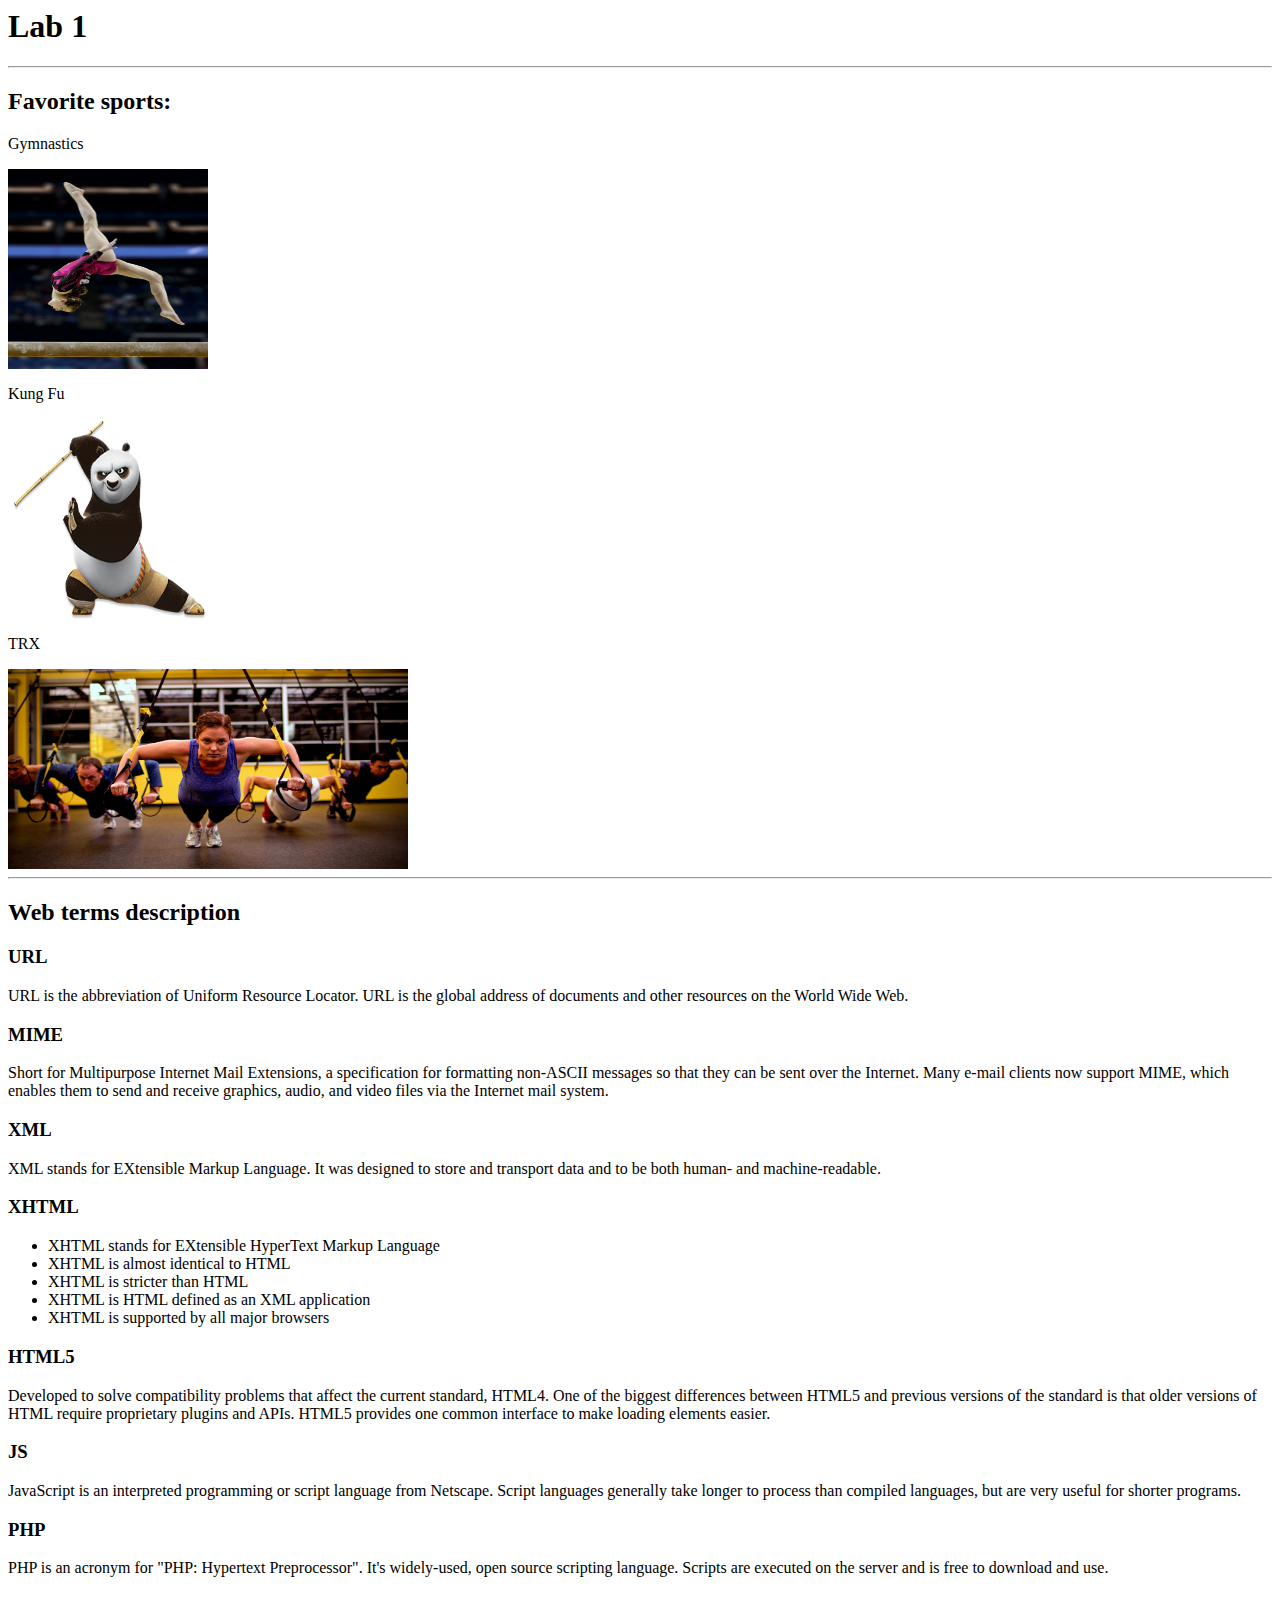
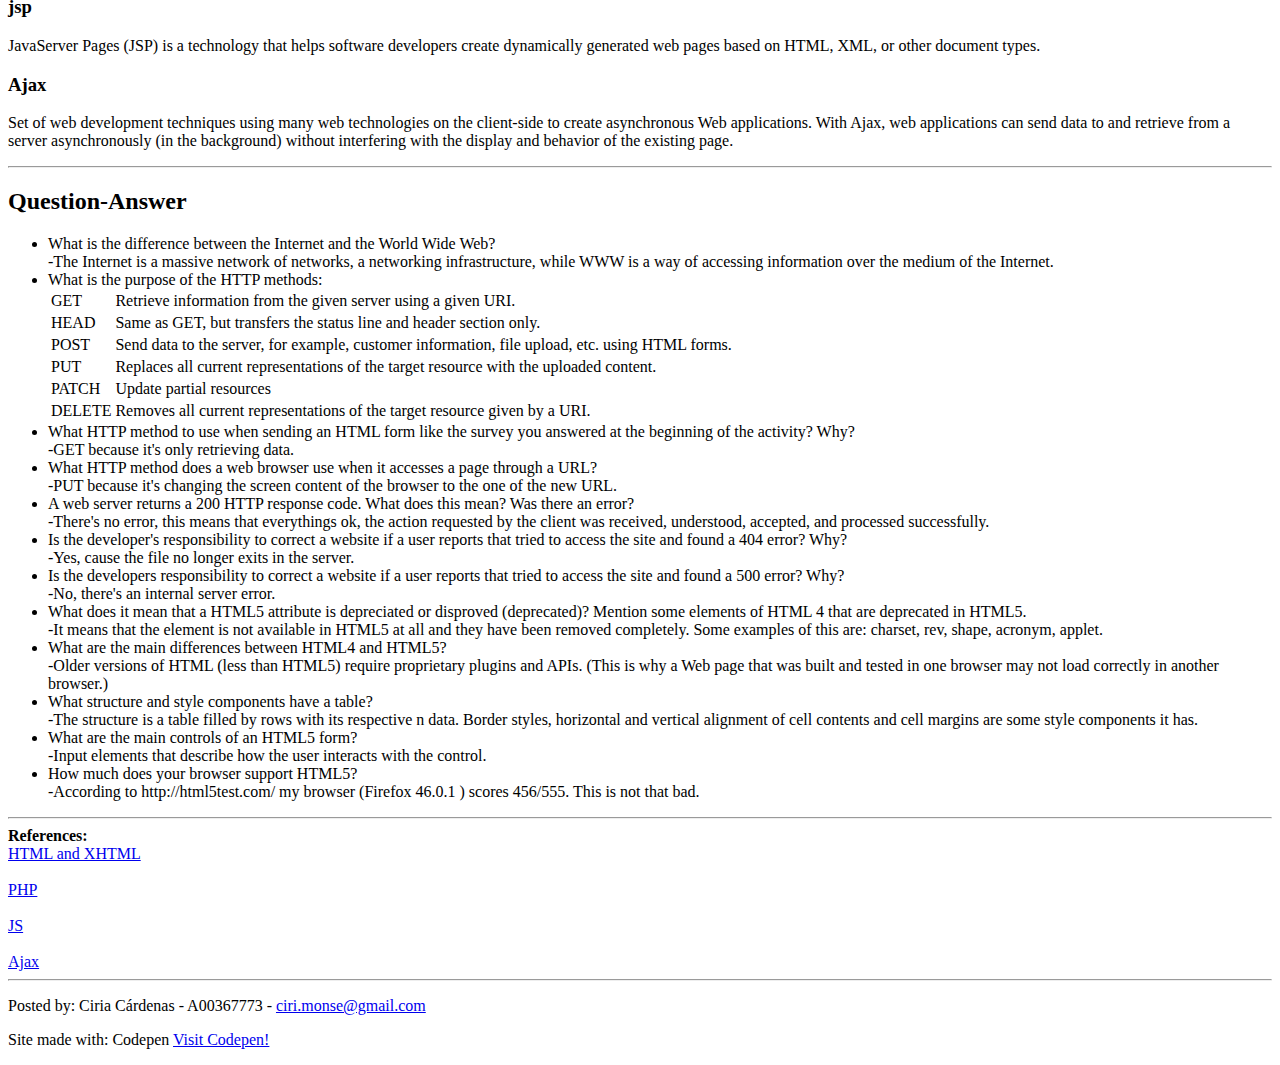
<file: lab1/index.html>
<html>
  <header>  
    <TITLE>
  Lab 1
</TITLE>
  </header>
  
  <body>
    <h1>Lab 1</h1>
<hr> </hr>
    <h2> Favorite sports: </h2>
    <p> Gymnastics </p>
	<img src="gym.jpg" alt="gym" style="width:200px;height:200px;"> 
    
<p> Kung Fu</p> 
<img src="panda.png" alt="Kung fu" style="width:200px;height:200px;">    
    
<p> TRX</p> 
<img src="trx.jpg" alt="TRX" style="width:400px;height:200px;">      

<hr> </hr>
    <h2> Web terms description </h2>
   <div>
     <h3>URL</h3>
      <p>URL is the abbreviation of Uniform Resource Locator. URL is the global address of documents and other resources on the World Wide Web.</p>
    
    <h3>MIME</h3>
      <p> Short for Multipurpose Internet Mail Extensions, a specification for formatting non-ASCII messages so that they can be sent over the Internet. Many e-mail clients now support MIME, which enables them to send and receive graphics, audio, and video files via the Internet mail system. </p>
     
     <h3>XML</h3>
      <p> XML stands for EXtensible Markup Language. It was designed to store and transport data and  to be both human- and machine-readable.
</p>
  <h3>XHTML</h3>
    <ul> <li>XHTML stands for EXtensible HyperText Markup Language</li>
    <li>XHTML is almost identical to HTML</li>
    <li>XHTML is stricter than HTML</li>
    <li>XHTML is HTML defined as an XML application</li>
     <li>XHTML is supported by all major browsers </li></ul>
     
     <h3>HTML5</h3>
      <p> Developed to solve compatibility problems that affect the current standard, HTML4. One of the biggest differences between HTML5 and previous versions of the standard is that older versions of HTML require proprietary plugins and APIs. HTML5 provides one common interface to make loading elements easier.</p>
     
     <h3>JS</h3>
      <p> JavaScript is an interpreted programming or script language from Netscape. Script languages generally take longer to process than compiled languages, but are very useful for shorter programs.</p>
     
     <h3>PHP</h3>
      <p> PHP is an acronym for "PHP: Hypertext Preprocessor". It's widely-used, open source scripting language. Scripts are executed on the server and is free to download and use.</p>
     
     <h3>jsp</h3>
      <p> JavaServer Pages (JSP) is a technology that helps software developers create dynamically generated web pages based on HTML, XML, or other document types.</p>
     
     <h3>Ajax</h3>
      <p> Set of web development techniques using many web technologies on the client-side to create asynchronous Web applications. With Ajax, web applications can send data to and retrieve from a server asynchronously (in the background) without interfering with the display and behavior of the existing page.</p>
</div>
<hr> </hr>    
    <div>
      <h2> Question-Answer </h2>
      <ul>
        <li> What is the difference between the Internet and the World Wide Web? </li>
        -The Internet is a massive network of networks, a networking infrastructure, while WWW  is a way of accessing information over the medium of the Internet. 
        <li> What is the purpose of the HTTP methods: </li> 
        <table>
          <tr> <td>GET</td> <td> Retrieve information from the given server using a given URI.</td></tr>  
          <tr> <td>HEAD</td> <td> Same as GET, but transfers the status line and header section only.</td></tr>  
          <tr> <td>POST</td> <td> Send data to the server, for example, customer information, file upload, etc. using HTML forms.</td></tr>  
          <tr> <td>PUT</td> <td> Replaces all current representations of the target resource with the uploaded content.</td></tr>  
          <tr> <td>PATCH</td> <td>  Update partial resources</td></tr>  
          <tr> <td>DELETE</td> <td> Removes all current representations of the target resource given by a URI.</td></tr>  
          </table>
        <li> What HTTP method to use when sending an HTML form like the survey you answered at the beginning of the activity? Why? </li> 
        -GET because it's only retrieving data.
        <li> What HTTP method does a web browser use when it accesses a page through a URL? </li> 
        -PUT because it's changing the screen content of the browser to the one of the new URL.
        <li> A web server returns a 200 HTTP response code. What does this mean? Was there an error? </li>
        -There's no error, this means that everythings ok, the action requested by the client was received, understood, accepted, and processed successfully.
        <li> Is the developer's responsibility to correct a website if a user reports that tried to access the site and found a 404 error? Why? </li> -Yes, cause the file no longer exits in the server.
        <li> Is the developers responsibility to correct a website if a user reports that tried to access the site and found a 500 error? Why? </li> -No, there's an internal server error.
        <li> What does it mean that a HTML5 attribute is depreciated or disproved (deprecated)? Mention some elements of HTML 4 that are deprecated in HTML5. </li>
        -It means that the element is not available in HTML5 at all and they have been removed completely. Some examples of this are: charset, rev, shape, acronym, applet. 
        <li> What are the main differences between HTML4 and HTML5? </li>
        -Older versions of HTML (less than HTML5) require proprietary plugins and APIs. (This is why a Web page that was built and tested in one browser may not load correctly in another browser.) 
        <li> What structure and style components have a table?</li> 
        -The structure is a table filled by rows with its respective n data. Border styles, horizontal and vertical alignment of cell contents and cell margins are some style components it has.

        <li> What are the main controls of an HTML5 form? </li>
        -Input elements that describe how the user interacts with the control.
         <li> How much does your browser support HTML5? </li>
        -According to http://html5test.com/ my browser (Firefox 46.0.1 ) scores 456/555. This is not that bad.
      </ul>
    </div>
<hr> </hr>
    <div>
      <strong>References: </strong>
      <br><a href="http://www.w3schools.com/html/html_xhtml.asp" > HTML and XHTML </a></br>
      <br><a href="http://www.w3schools.com/php/php_intro.asp" > PHP </a></br>
      <br><a href="http://searchsoa.techtarget.com/definition/JavaScript" > JS </a></br>
      <br><a href="https://en.wikipedia.org/wiki/Ajax_%28programming%29" > Ajax </a></br>
    </div>
<hr> </hr>
   <footer>
  <p>Posted by: Ciria Cárdenas - A00367773 - <a href="ciri.monse@gmail.com"> 
ciri.monse@gmail.com </a> </p>
  <p> Site made with: Codepen <a href="http://www.codepen.io"> 
Visit Codepen! </a>    </p>
</footer>
   
  </body>

</html>
</file>
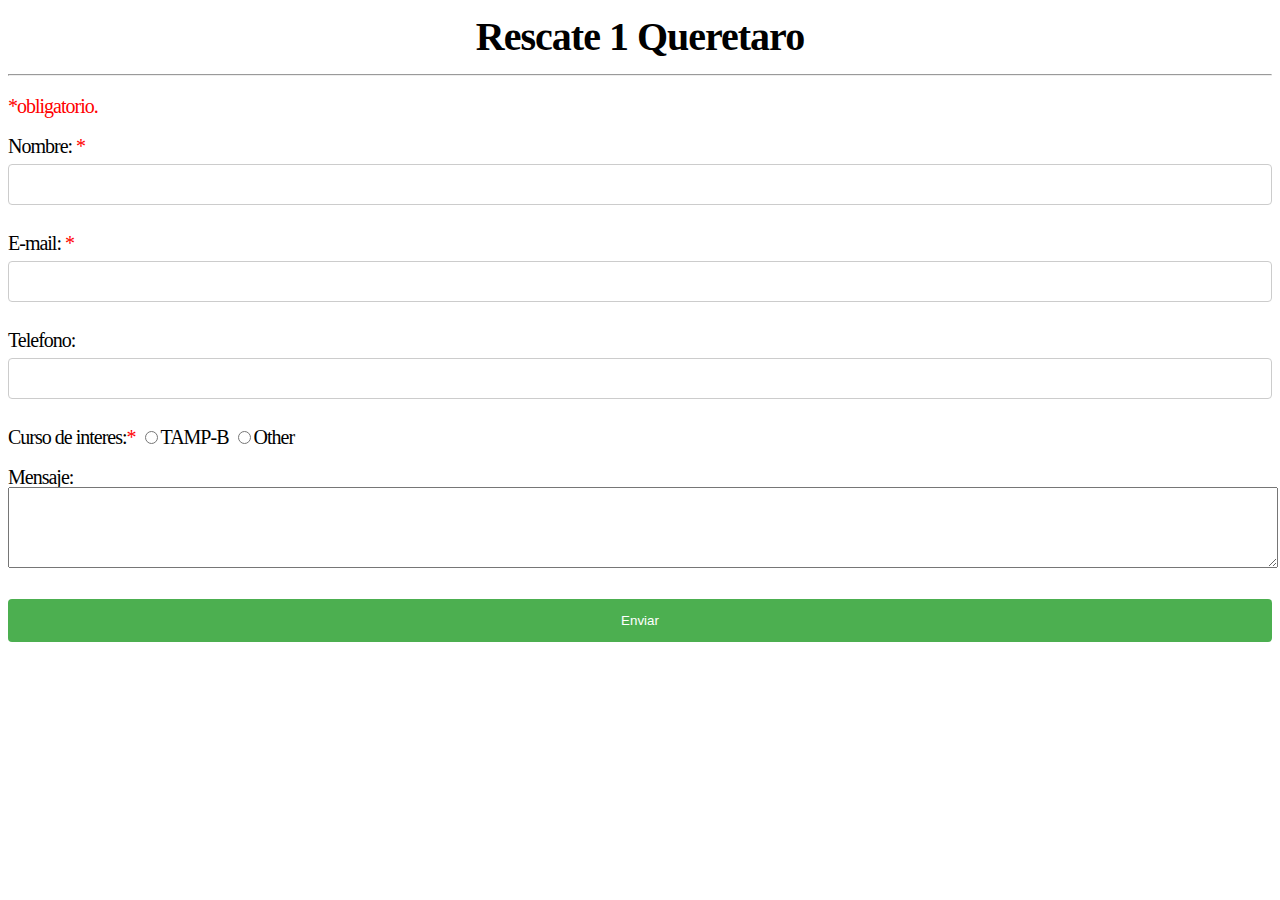
<file: lab10/index.html>
<!DOCTYPE HTML>
<html>
<head>
  <link rel="stylesheet" type="text/css" href="lab10.css">

</head>
<body>
<div>
<h1 align="center">Rescate 1 Queretaro </h1>
<hr>
<p><span class="error">*obligatorio.</span></p>
<!-- <form method="post" action="<?php echo htmlspecialchars($_SERVER["PHP_SELF"]);?>">-->
<form method="post" action="controller.php">
  Nombre: <span class="error">*</span><input type="text" name="name">
  <br><br>

  E-mail: <span class="error">*</span><input type="text" name="email">
  <br><br>

  Telefono: </span><input type="text" name="cellphone">
  <br><br>

  Curso de interes:<span class="error">*</span>
  <input type="radio" name="gender" value="tamp">TAMP-B
  <input type="radio" name="gender" value="other">Other
  <br><br>

  Mensaje: <br><textarea name="comment" rows="5"></textarea>
  <br><br>

  <input type="submit" name="submit" value="Enviar">
</form>
</div>




</body>
</html>
</file>
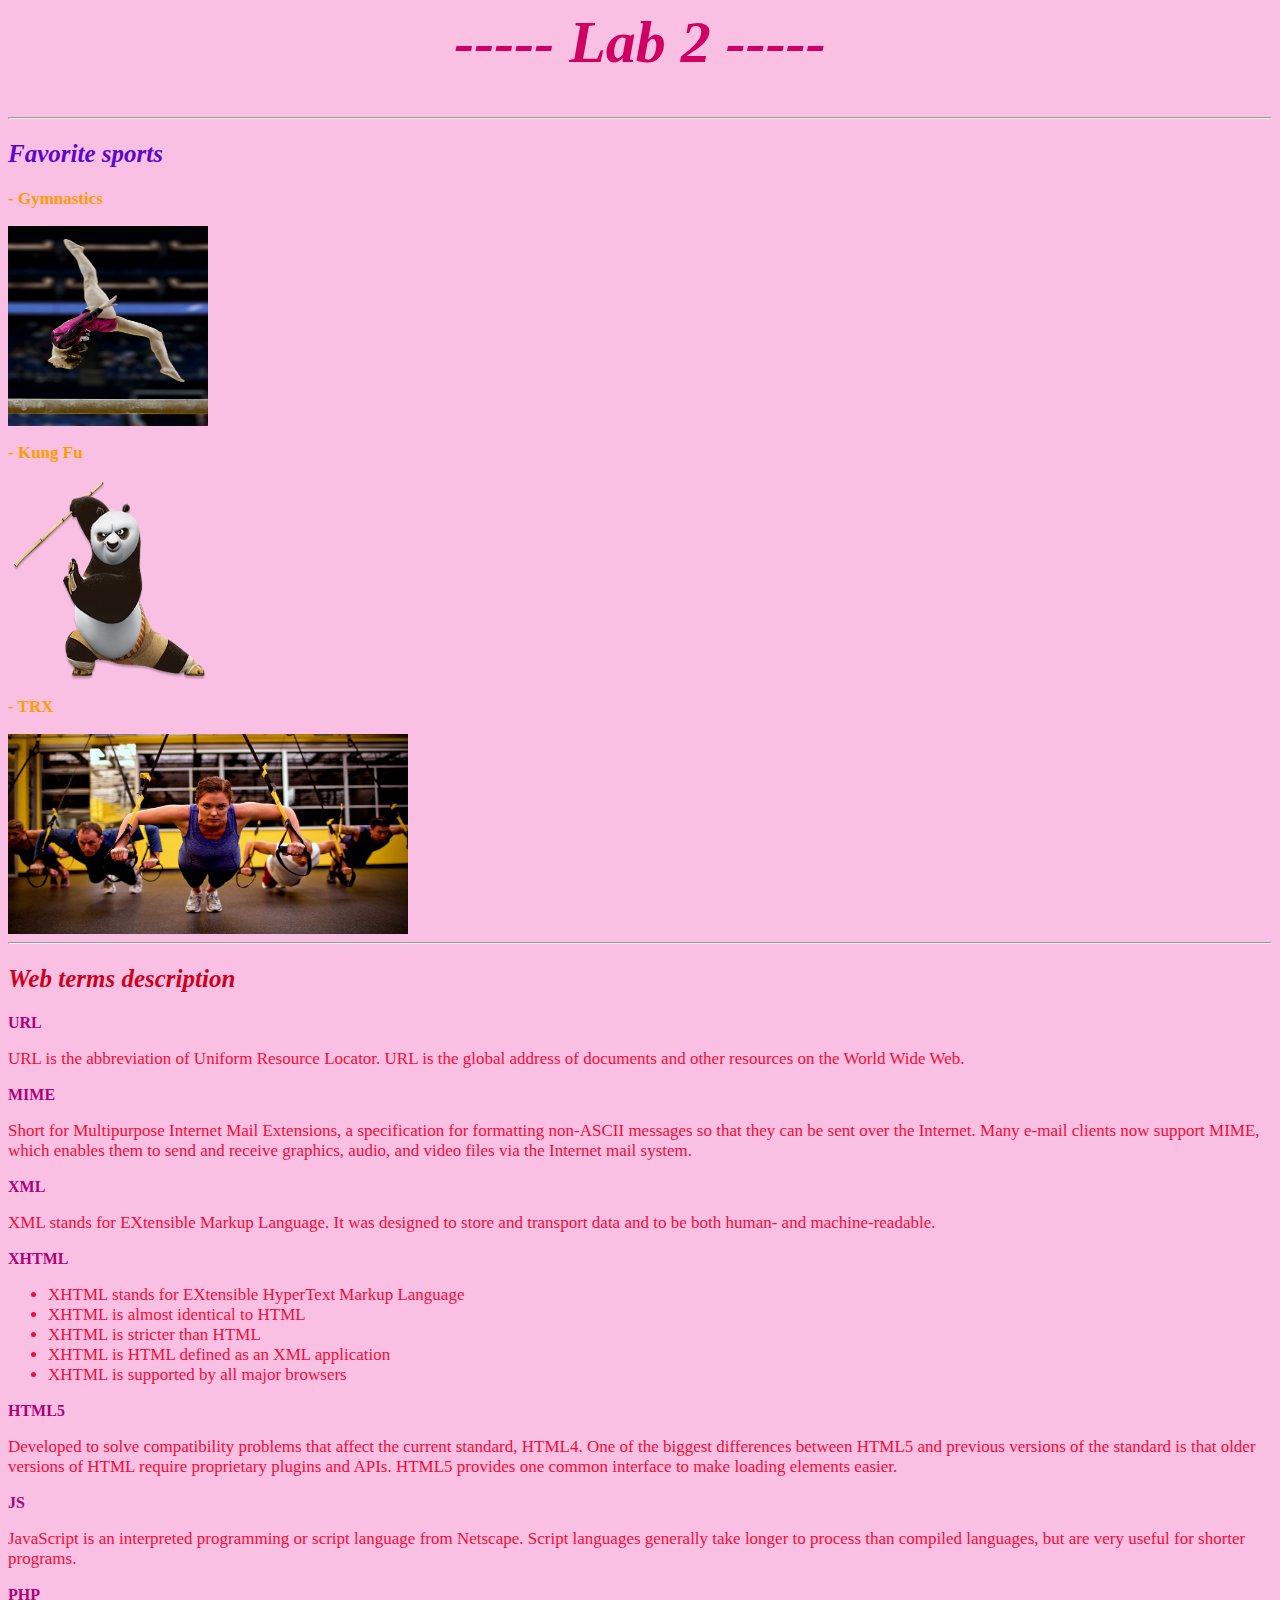
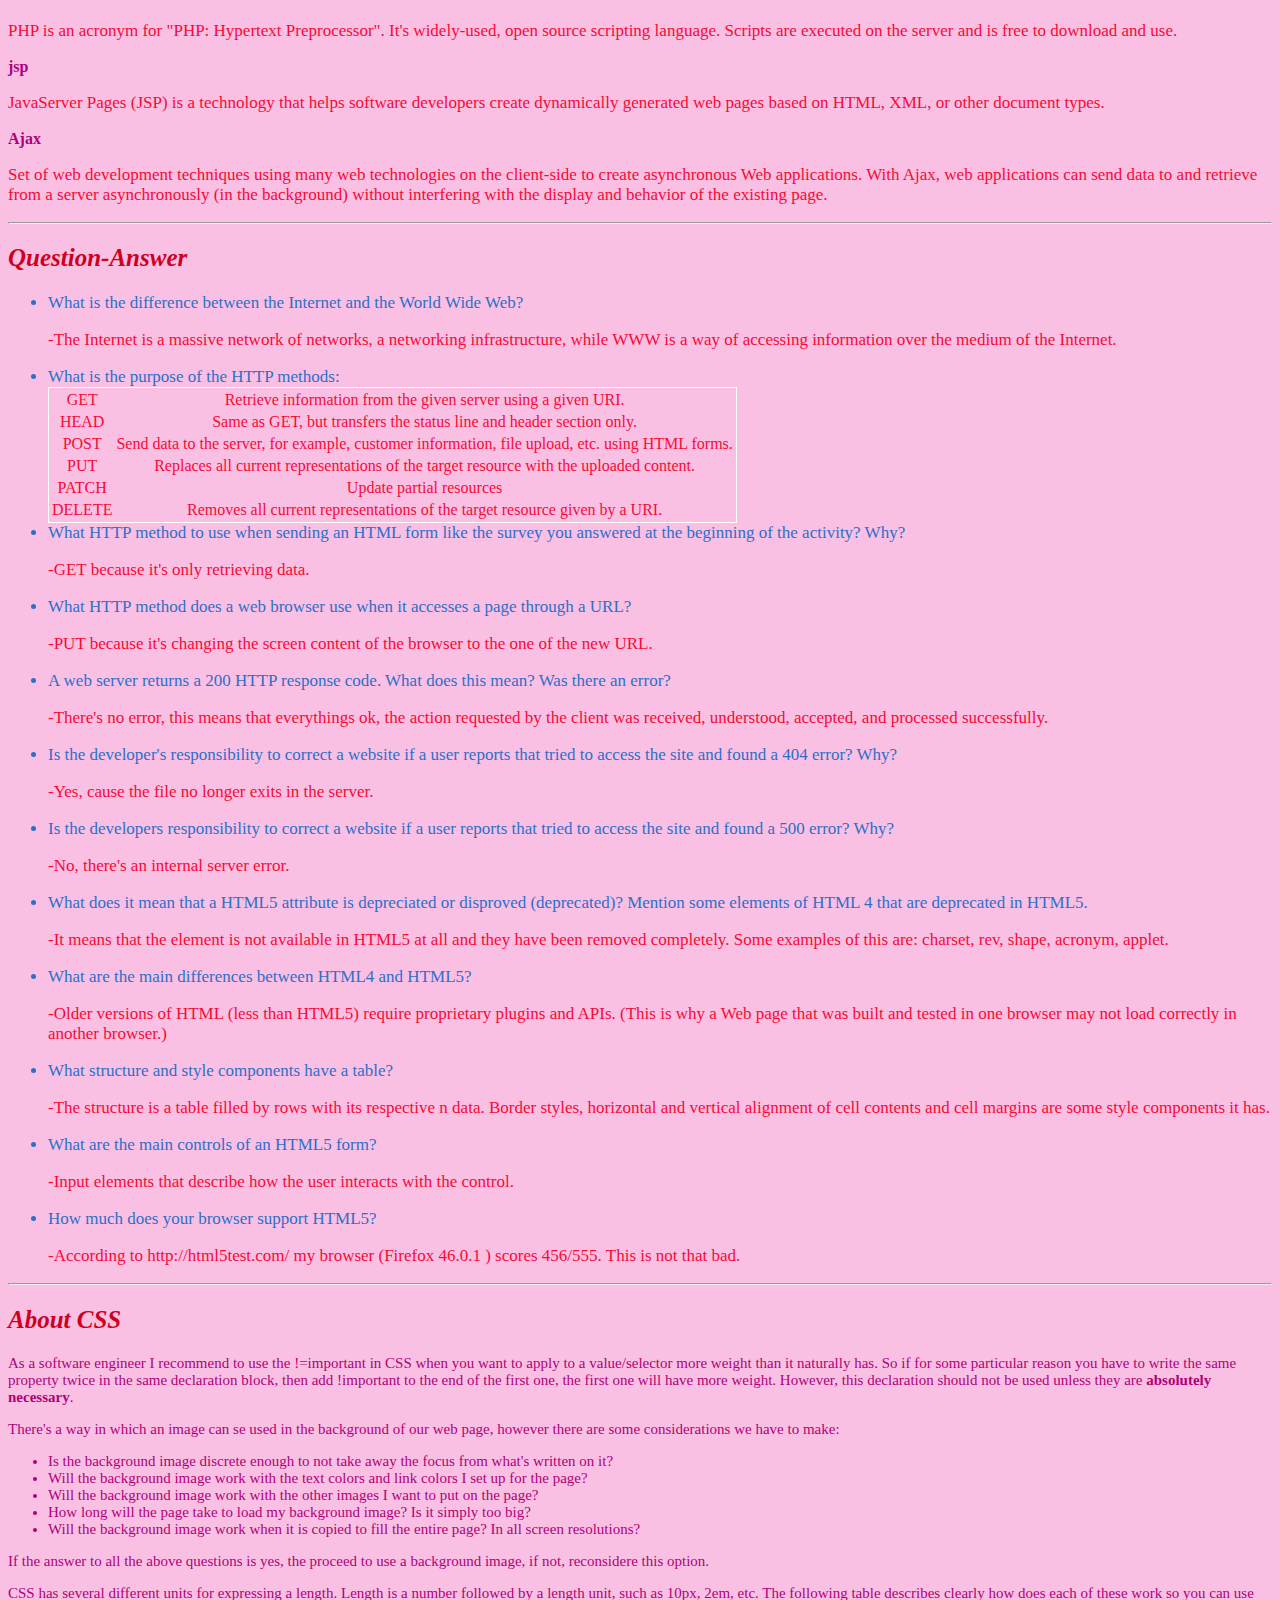
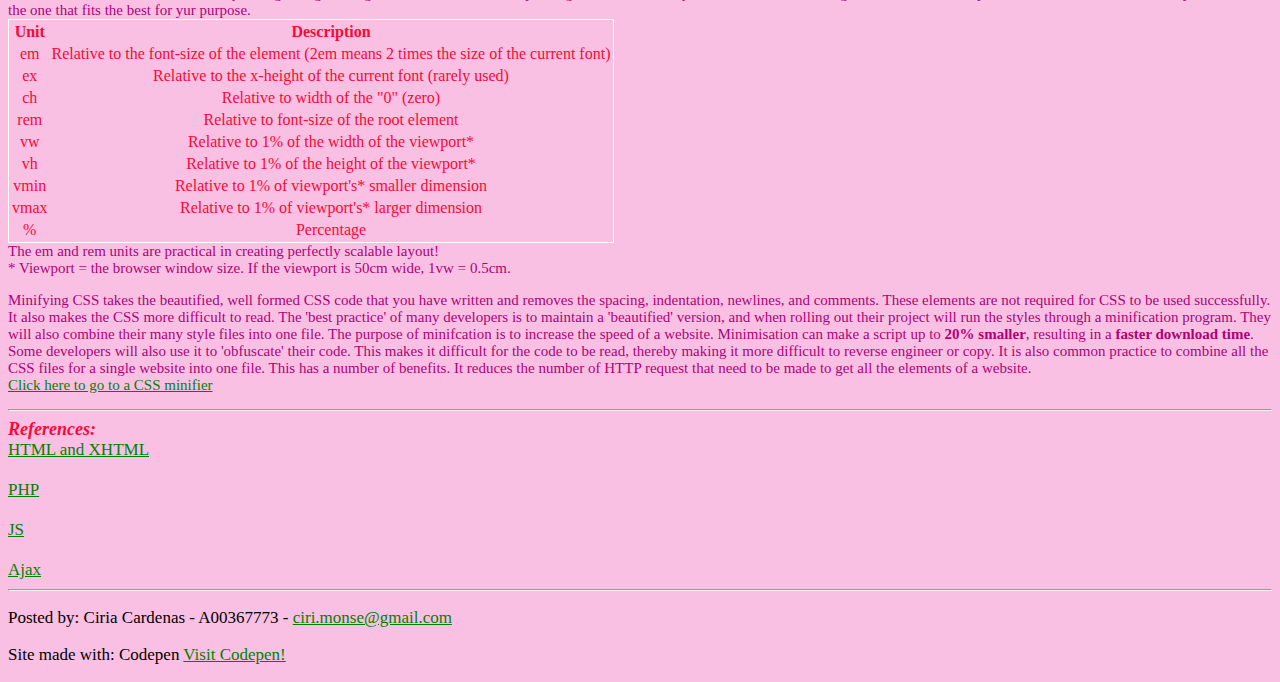
<file: lab2/index.html>
<html>
  <header>
    <TITLE>  Lab 2  </TITLE>
    <link rel="stylesheet" type="text/css" href="formatMinimized.css">
  </header>

  <body>
    <h1>  ----- Lab 2 -----</h1>
<hr class="hr"> </hr>
    <h2 id="Favsp"> Favorite sports </h2>
    <p class="acts"> - Gymnastics </p>
	<img id="gym" src="gym.jpg" alt="gym" style="width:200px;height:200px;">

<p class="acts"> - Kung Fu</p>
<img id="panda" src="panda.png" alt="Kung fu" style="width:200px;height:200px;">

<p class="acts"> - TRX</p>
<img id="trx" src="trx.jpg" alt="TRX" style="width:400px;height:200px;">

<hr class="hr"> </hr>
    <h2> Web terms description </h2>
   <div>
     <h3>URL</h3>
      <p>URL is the abbreviation of Uniform Resource Locator. URL is the global address of documents and other resources on the World Wide Web.</p>

    <h3>MIME</h3>
      <p> Short for Multipurpose Internet Mail Extensions, a specification for formatting non-ASCII messages so that they can be sent over the Internet. Many e-mail clients now support MIME, which enables them to send and receive graphics, audio, and video files via the Internet mail system. </p>

     <h3>XML</h3>
      <p> XML stands for EXtensible Markup Language. It was designed to store and transport data and  to be both human- and machine-readable.
</p>
  <h3>XHTML</h3>
    <ul> <li>XHTML stands for EXtensible HyperText Markup Language</li>
    <li>XHTML is almost identical to HTML</li>
    <li>XHTML is stricter than HTML</li>
    <li>XHTML is HTML defined as an XML application</li>
     <li>XHTML is supported by all major browsers </li></ul>

     <h3>HTML5</h3>
      <p> Developed to solve compatibility problems that affect the current standard, HTML4. One of the biggest differences between HTML5 and previous versions of the standard is that older versions of HTML require proprietary plugins and APIs. HTML5 provides one common interface to make loading elements easier.</p>

     <h3>JS</h3>
      <p> JavaScript is an interpreted programming or script language from Netscape. Script languages generally take longer to process than compiled languages, but are very useful for shorter programs.</p>

     <h3>PHP</h3>
      <p> PHP is an acronym for "PHP: Hypertext Preprocessor". It's widely-used, open source scripting language. Scripts are executed on the server and is free to download and use.</p>

     <h3>jsp</h3>
      <p> JavaServer Pages (JSP) is a technology that helps software developers create dynamically generated web pages based on HTML, XML, or other document types.</p>

     <h3>Ajax</h3>
      <p> Set of web development techniques using many web technologies on the client-side to create asynchronous Web applications. With Ajax, web applications can send data to and retrieve from a server asynchronously (in the background) without interfering with the display and behavior of the existing page.</p>
</div>
<hr class="hr"> </hr>
    <div id="QA">
      <h2> Question-Answer </h2>
      <ul>
        <li> What is the difference between the Internet and the World Wide Web? </li>
        <p class="ans"> -The Internet is a massive network of networks, a networking infrastructure, while WWW  is a way of accessing information over the medium of the Internet.</p>
        <li> What is the purpose of the HTTP methods: </li>
        <table id="table">
          <tr> <td>GET</td> <td> Retrieve information from the given server using a given URI.</td></tr>
          <tr> <td>HEAD</td> <td> Same as GET, but transfers the status line and header section only.</td></tr>
          <tr> <td>POST</td> <td> Send data to the server, for example, customer information, file upload, etc. using HTML forms.</td></tr>
          <tr> <td>PUT</td> <td> Replaces all current representations of the target resource with the uploaded content.</td></tr>
          <tr> <td>PATCH</td> <td>  Update partial resources</td></tr>
          <tr> <td>DELETE</td> <td> Removes all current representations of the target resource given by a URI.</td></tr>
          </table>
        <li> What HTTP method to use when sending an HTML form like the survey you answered at the beginning of the activity? Why? </li>
        <p class="ans">-GET because it's only retrieving data.</p>
        <li> What HTTP method does a web browser use when it accesses a page through a URL? </li>
        <p class="ans">-PUT because it's changing the screen content of the browser to the one of the new URL.</p>
        <li> A web server returns a 200 HTTP response code. What does this mean? Was there an error? </li>
        <p class="ans">-There's no error, this means that everythings ok, the action requested by the client was received, understood, accepted, and processed successfully.</p>
        <li> Is the developer's responsibility to correct a website if a user reports that tried to access the site and found a 404 error? Why? </li>
        <p class="ans">-Yes, cause the file no longer exits in the server. </p>
        <li> Is the developers responsibility to correct a website if a user reports that tried to access the site and found a 500 error? Why? </li>
        <p class="ans">-No, there's an internal server error.</p>
        <li> What does it mean that a HTML5 attribute is depreciated or disproved (deprecated)? Mention some elements of HTML 4 that are deprecated in HTML5. </li>
        <p class="ans">-It means that the element is not available in HTML5 at all and they have been removed completely. Some examples of this are: charset, rev, shape, acronym, applet.</p>
        <li> What are the main differences between HTML4 and HTML5? </li>
        <p class="ans">-Older versions of HTML (less than HTML5) require proprietary plugins and APIs. (This is why a Web page that was built and tested in one browser may not load correctly in another browser.)</p>
        <li> What structure and style components have a table?</li>
        <p class="ans">-The structure is a table filled by rows with its respective n data. Border styles, horizontal and vertical alignment of cell contents and cell margins are some style components it has.</p>

        <li> What are the main controls of an HTML5 form? </li>
        <p class="ans">-Input elements that describe how the user interacts with the control.</p>
         <li> How much does your browser support HTML5? </li>
        <p class="ans">-According to http://html5test.com/ my browser (Firefox 46.0.1 ) scores 456/555. This is not that bad.</p>
      </ul>
    </div>
<hr class="hr"> </hr>
  <div id=newCont>
      <h2>About CSS </h2>

      <p>As a software engineer I recommend to use the !=important in CSS when you want to apply to a value/selector more weight than it naturally has. So if for some particular reason you have to write the same property twice in the same declaration block, then add !important to the end of the first one, the first one will have more weight. However, this declaration should not be used unless they are <strong>absolutely necessary</strong>.  </p>
      <p>
There's a way in which an image can se used in the background of our web page, however there are some considerations we have to make:
<ul>
	<li>Is the background image discrete enough to not take away the focus from what's written on it?</li>
	<li>Will the background image work with the text colors and link colors I set up for the page?</li>
	<li>Will the background image work with the other images I want to put on the page?</li>
	<li>How long will the page take to load my background
image? Is it simply too big?</li>
	<li>Will the background image work when it is copied to fill the entire page? In all screen resolutions?</li>
</ul>
If the answer to all the above questions is yes, the proceed to use a background image,  if not, reconsidere this option.</p>

<p>
  CSS has several different units for expressing a length. Length is a number followed by a length unit, such as 10px, 2em, etc. The following table describes clearly how does each of these work so you can use the one that fits the best for yur purpose.
  <table id="table">
    <tr> <th>Unit </th> <th>Description </th></tr>
    <tr> <td>em</td> <td> Relative to the font-size of the element (2em means 2 times the size of the current font) </td></tr>
    <tr> <td>ex</td> <td> Relative to the x-height of the current font (rarely used)</td></tr>
    <tr> <td>ch</td> <td>  	Relative to width of the "0" (zero)</td></tr>
    <tr> <td>rem</td> <td>  	Relative to font-size of the root element</td></tr>
    <tr> <td>vw</td> <td>  Relative to 1% of the width of the viewport* </td></tr>
    <tr> <td>vh</td> <td>  	Relative to 1% of the height of the viewport* </td></tr>
    <tr> <td>vmin</td> <td> Relative to 1% of viewport's* smaller dimension </td></tr>
    <tr> <td>vmax</td> <td>  Relative to 1% of viewport's* larger dimension </td></tr>
    <tr> <td>%</td> <td> Percentage</td></tr>
    </table>
    The em and rem units are practical in creating perfectly scalable layout!
    <br>* Viewport = the browser window size. If the viewport is 50cm wide, 1vw = 0.5cm.</br>
  </p>

  <p>
    Minifying CSS takes the beautified, well formed CSS code that you have written and removes the spacing, indentation, newlines, and comments. These elements are not required for CSS to be used successfully. It also makes the CSS more difficult to read.
    The 'best practice' of many developers is to maintain a 'beautified' version, and when rolling out their project will run the styles through a minification program. They will also combine their many style files into one file.
    The purpose of minifcation is to increase the speed of a website. Minimisation can make a script up to <strong>20% smaller</strong>, resulting in a <strong>faster download time</strong>. Some developers will also use it to 'obfuscate' their code. This makes it difficult for the code to be read, thereby making it more difficult to reverse engineer or copy.
    It is also common practice to combine all the CSS files for a single website into one file. This has a number of benefits. It reduces the number of HTTP request that need to be made to get all the elements of a website.

    <br><a title="https://cssminifier.com/" href="https://cssminifier.com/" > Click here to go to a CSS minifier </a></br>
  </p>

  </div>

<hr class="hr"> </hr>
    <div>
      <strong id="refe">References:</strong>

      <br><a title="http://www.w3schools.com/html/html_xhtml.asp" href="http://www.w3schools.com/html/html_xhtml.asp" > HTML and XHTML </a></br>
      <br><a title="http://www.w3schools.com/php/php_intro.asp" href="http://www.w3schools.com/php/php_intro.asp" > PHP </a></br>
      <br><a title="http://searchsoa.techtarget.com/definition/JavaScript"href="http://searchsoa.techtarget.com/definition/JavaScript" > JS </a></br>
      <br><a title="https://en.wikipedia.org/wiki/Ajax_%28programming%29" href="https://en.wikipedia.org/wiki/Ajax_%28programming%29" > Ajax </a></br>
    </div>
<hr class="hr"> </hr>

   <footer>
  <p>Posted by: Ciria Cardenas - A00367773 - <a title="e-mail"href="ciri.monse@gmail.com">
ciri.monse@gmail.com </a> </p>
  <p> Site made with: Codepen <a title="http://www.codepen.io" href="http://www.codepen.io">
Visit Codepen! </a>    </p>
</footer>

  </body>

</html>
</file>
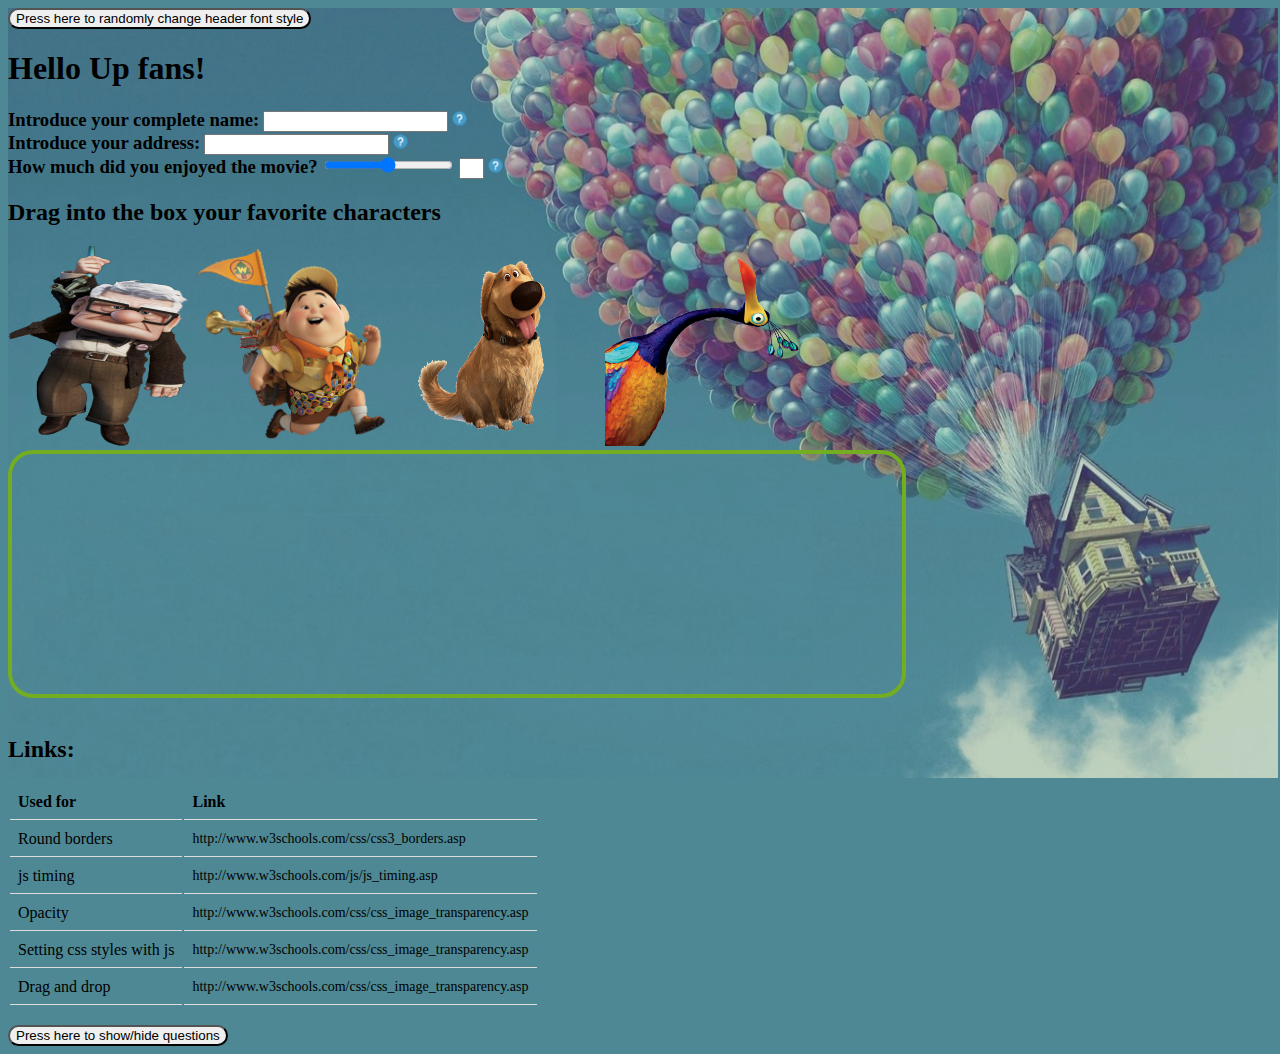
<file: lab5/index.html>
<html>
  <head>
    <link rel="stylesheet" type="text/css" href="lab5.css">
  </head>

  <body>
    <img id="landscape" src="landscape.jpg">
    <h1 id="welcome"></h1>
    <button type="button" onclick="changeFont()">Press here to randomly change header font style</button>
    <h1 id="header">
      Hello Up fans!
    </h1>
    <form>
      <h3>Introduce your complete name:</h3>
      <input type="text"> </input>
      <img id="quesName" class="question" src="question.png" title="Lastname, Fistname">
      <br><h3>Introduce your address:</h3>
      <input type="text"> </input>
      <img id="quesAddr" class="question" src="question.png" title="Street # Av, City, State">
      <br><h3>How much did you enjoyed the movie?</h3>
      <input type="range" name="rangeInput" required min="0" max="10" onchange="updateTextInput(this.value);"> </input>
      <input type="text" id="textInput" value="">
      <img id="quesLike" class="question" src="question.png" title="0->dislike  10->love it!">
    </form>
    <h2>Drag into the box your favorite characters</h2>
    <img id="char1" src="char1.png" class="drag" title="Fredericksen" ondragstart="drag(event)">
    <img id="char2" src="char2.png" class="drag" title="Russell" ondragstart="drag(event)">
    <img id="char3" src="char3.png" class="drag" title="Dog" ondragstart="drag(event)">
    <img id="char4" src="char4.png" class="drag" title="Kevin" ondragstart="drag(event)">
    <br>
    <div id="div1" ondrop="drop(event)" ondragover="allowDrop(event)"></div>
    <br>
    <h2>Links:</h2>
    <table>
      <tr>
        <th>Used for</th>
        <th>Link</th>
      </tr>
      <tr>
        <td>Round borders</td>
         <td><a href="http://www.w3schools.com/css/css3_borders.asp">http://www.w3schools.com/css/css3_borders.asp</a></td>
      </tr>
      <tr>
        <td>js timing</td>
        <td><a href="http://www.w3schools.com/js/js_timing.asp">http://www.w3schools.com/js/js_timing.asp</a></td>
      </tr>
      <tr>
        <td>Opacity</td>
        <td><a href="http://www.w3schools.com/css/css_image_transparency.asp">http://www.w3schools.com/css/css_image_transparency.asp</a></td>
      </tr>
      <tr>
        <td>Setting css styles with js</td>
        <td><a href="https://www.kirupa.com/html5/setting_css_styles_using_javascript.htm">http://www.w3schools.com/css/css_image_transparency.asp</a></td>
      </tr>
      <tr>
        <td>Drag and drop</td>
        <td><a href="http://www.w3schools.com/html/html5_draganddrop.asp">http://www.w3schools.com/css/css_image_transparency.asp</a></td>
      </tr>
    </table>

    <br>
    <button type="button" onClick="toogle();">Press here to show/hide questions</button>
    <div id="questions">
      <p><strong>What are the differences between the possible values of the position property?</strong></p>
      Static: elements are not affected by the top, bottom, left, and right properties.<br>
      Relative: positioned relative to its normal position.<br>
      Fixed: always stays in the same place even if the page is scrolled.<br>
      Absolute: positioned relative to the nearest positioned ancestor.<br>
      <p><strong>What is the zIndex and what is used for?</strong></p>
      z-index specifies the stack order of elements. As an element has a higher value, it's going to be in front of the rest od the elements.
      <p><strong>What are the standard values of the visibility property?</strong></p>
      Visible: Element is shown.<br>
      Hidden: Element is invisible (but still takes space).<br>
      Collapse: Used only for table elements, removes a row or column but doesn't affect layout.<br>
      Initial: Default value.<br>
      Inherit: Inherit property from parent element.<br>
      <p><strong>Having read the article on the style changes with JavaScript, and considering your current knowledge on HTML5, JavaScript and CSS, which of the two approaches would you use from the article for the following situations? (Argument in your answer):</strong></p>
      <p class="sub">A small business of your high school buddy, asks you to do a website. As they are just starting they have low budget and they tell you that they want a very "simple" page, do as you like and put whatever you want. But every time you show them the finished page, new ideas about new extensions also that the page would look better in another color.</p>
      <a>I will make all the modifications directly from the .css file and maybe modify some stuff with js. But since they have not set any requirements, it might be a simple design.</a>
      <p class="sub">You have an amazing idea for your own startup. You want to make it run as soon as possible and you are convinced that in a couple of months it will grow at pace like facebook.</p>
      <a>I will use Javascript to give style to the page because I'm thinking it will be really user interactive so I would like to be changing depending on the actions that they perform. So by the use of classes and the direct .style to do all this.</a>
    </div>

    <script src="lab5.js"></script>
  </body>
</html>
</file>
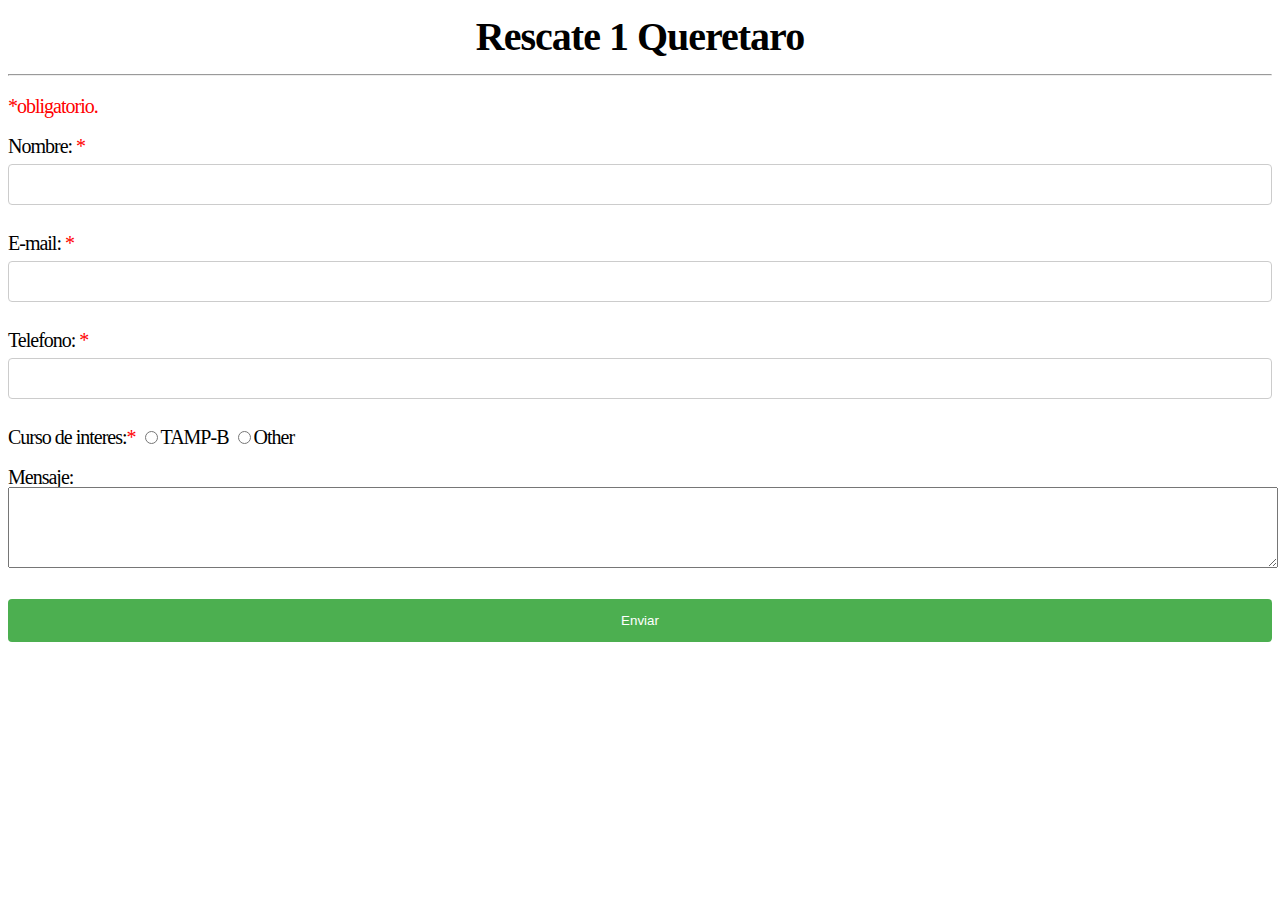
<file: lab9/index.html>
<!DOCTYPE HTML>
<html>
<head>
  <link rel="stylesheet" type="text/css" href="lab9.css">

</head>
<body>
<div>
<h1 align="center">Rescate 1 Queretaro </h1>
<hr>
<p><span class="error">*obligatorio.</span></p>
<!-- <form method="post" action="<?php echo htmlspecialchars($_SERVER["PHP_SELF"]);?>">-->
<form method="post" action="controller.php">
  Nombre: <span class="error">*</span><input type="text" name="name">
  <br><br>

  E-mail: <span class="error">*</span><input type="text" name="email">
  <br><br>

  Telefono: <span class="error">*</span><input type="text" name="cellphone">
  <br><br>

  Curso de interes:<span class="error">*</span>
  <input type="radio" name="gender" value="tamp">TAMP-B
  <input type="radio" name="gender" value="other">Other
  <br><br>

  Mensaje: <br><textarea name="comment" rows="5"></textarea>
  <br><br>

  <input type="submit" name="submit" value="Enviar">
</form>
</div>




</body>
</html>
</file>
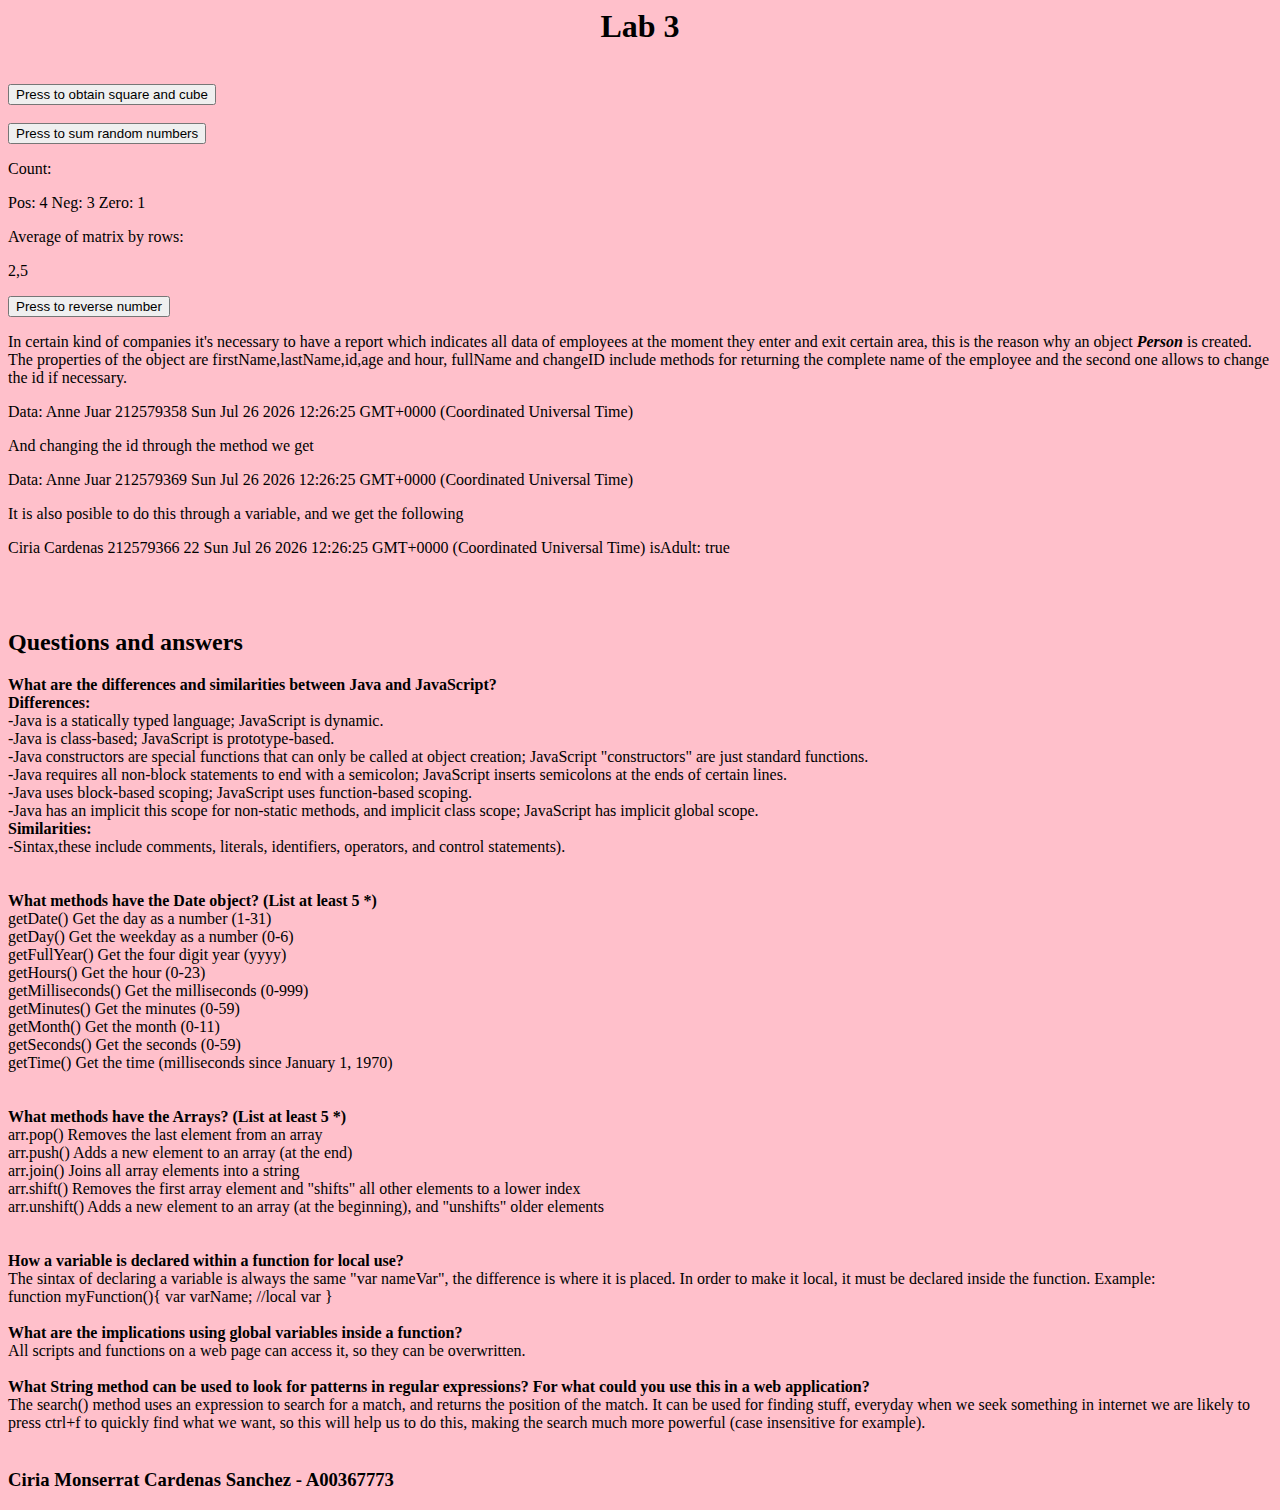
<file: lab3/lab3.html>
<html>
  <head>
  </head>
  <body>
    <h1 align="center">Lab 3 </h1>
    <br>
  <div id="ex">
        <button onclick="mySquare()" title="ex 1">Press to obtain square and cube</button>
        <br></br>
      <button onclick="myRand()" title="ex 2">Press to sum random numbers </button>
     <p>Count:</p>
      <p id="count">  </p>
    	<p>Average of matrix by rows:</p>
      <p id="average">  </p>
    	<button onclick="myInv()" title="ex 5">Press to reverse number </button>
      <p id="inv">  </p>
      <p>In certain kind of companies it's necessary to have a report which indicates all data of employees at the moment they enter and exit certain area, this is the reason
      why an object <i>Person</i> is created. The properties of the object are firstName,lastName,id,age and hour, fullName and changeID include methods for returning the complete
    name of the employee and the second one allows to change the id if necessary. </p>
      <p id="object"> </p>
      <p>And changing the id through the method we get</p>
      <p id="object1"> </p>
      <p>It is also posible to do this through a variable, and we get the following</p>
      <p id=asvar> </p>
      <br></br>
  </div>
  <div class="content">
    <h2>Questions and answers</h2>
      <strong>What are the differences and similarities between Java and JavaScript?</strong>
      <br>
      <strong>Differences: </strong><br>
    -Java is a statically typed language; JavaScript is dynamic. <br>
    -Java is class-based; JavaScript is prototype-based. <br>
    -Java constructors are special functions that can only be called at object creation; JavaScript "constructors" are just standard functions. <br>
    -Java requires all non-block statements to end with a semicolon; JavaScript inserts semicolons at the ends of certain lines. <br>
    -Java uses block-based scoping; JavaScript uses function-based scoping. <br>
    -Java has an implicit this scope for non-static methods, and implicit class scope; JavaScript has implicit global scope.<br>

      <strong>Similarities: </strong><br>
      -Sintax,these include comments, literals, identifiers, operators, and control statements). <br>

      <br></br>
      <strong>What methods have the Date object? (List at least 5 *)</strong>
      <br>
      getDate() 	    Get the day as a number (1-31)<br>
      getDay() 	      Get the weekday as a number (0-6)<br>
      getFullYear() 	Get the four digit year (yyyy)<br>
      getHours() 	    Get the hour (0-23)<br>
      getMilliseconds() 	Get the milliseconds (0-999)<br>
      getMinutes() 	  Get the minutes (0-59)<br>
      getMonth() 	    Get the month (0-11)<br>
      getSeconds()    	Get the seconds (0-59)<br>
      getTime() 	      Get the time (milliseconds since January 1, 1970)<br>
      <br></br>
      <strong>What methods have the Arrays? (List at least 5 *)</strong>
      <br>
      arr.pop()   Removes the last element from an array <br>
      arr.push()   Adds a new element to an array (at the end)<br>
      arr.join()   Joins all array elements into a string<br>
      arr.shift() Removes the first array element and "shifts" all other elements to a lower index<br>
      arr.unshift() Adds a new element to an array (at the beginning), and "unshifts" older elements<br>
      <br></br>
      <strong>How a variable is declared within a function for local use?</strong>
      <br>
      The sintax of declaring a variable is always the same "var nameVar", the difference is where it is placed. In order to make it local, it
      must be declared inside the function. Example:
      <br>
      function myFunction(){
          var varName;   //local var
      }
      <br></br>
      <strong>What are the implications using global variables inside a function?</strong>
      <br>
      All scripts and functions on a web page can access it, so they can be overwritten.
      <br></br>
      <strong>What String method can be used to look for patterns in regular expressions? For what could you use this in a web application?</strong>
      <br>
      The search() method uses an expression to search for a match, and returns the position of the match.
      It can be used for finding stuff, everyday when we seek something in internet we are likely to press ctrl+f to quickly find what we want,
      so this will help us to do this, making the search much more powerful (case insensitive for example).
      <br></br>
  </div>

  <style>
  body{
    background-color: pink;
  }
  h1{
    font-weight: bold;
  }
  p :not(#count){
    font-weight: bold;
  }
  </style>

  <script src="lab3.js"> </script>

  <footer>
    <h3>Ciria Monserrat Cardenas Sanchez - A00367773</h3>
  </footer>
  </body>
</html>
</file>
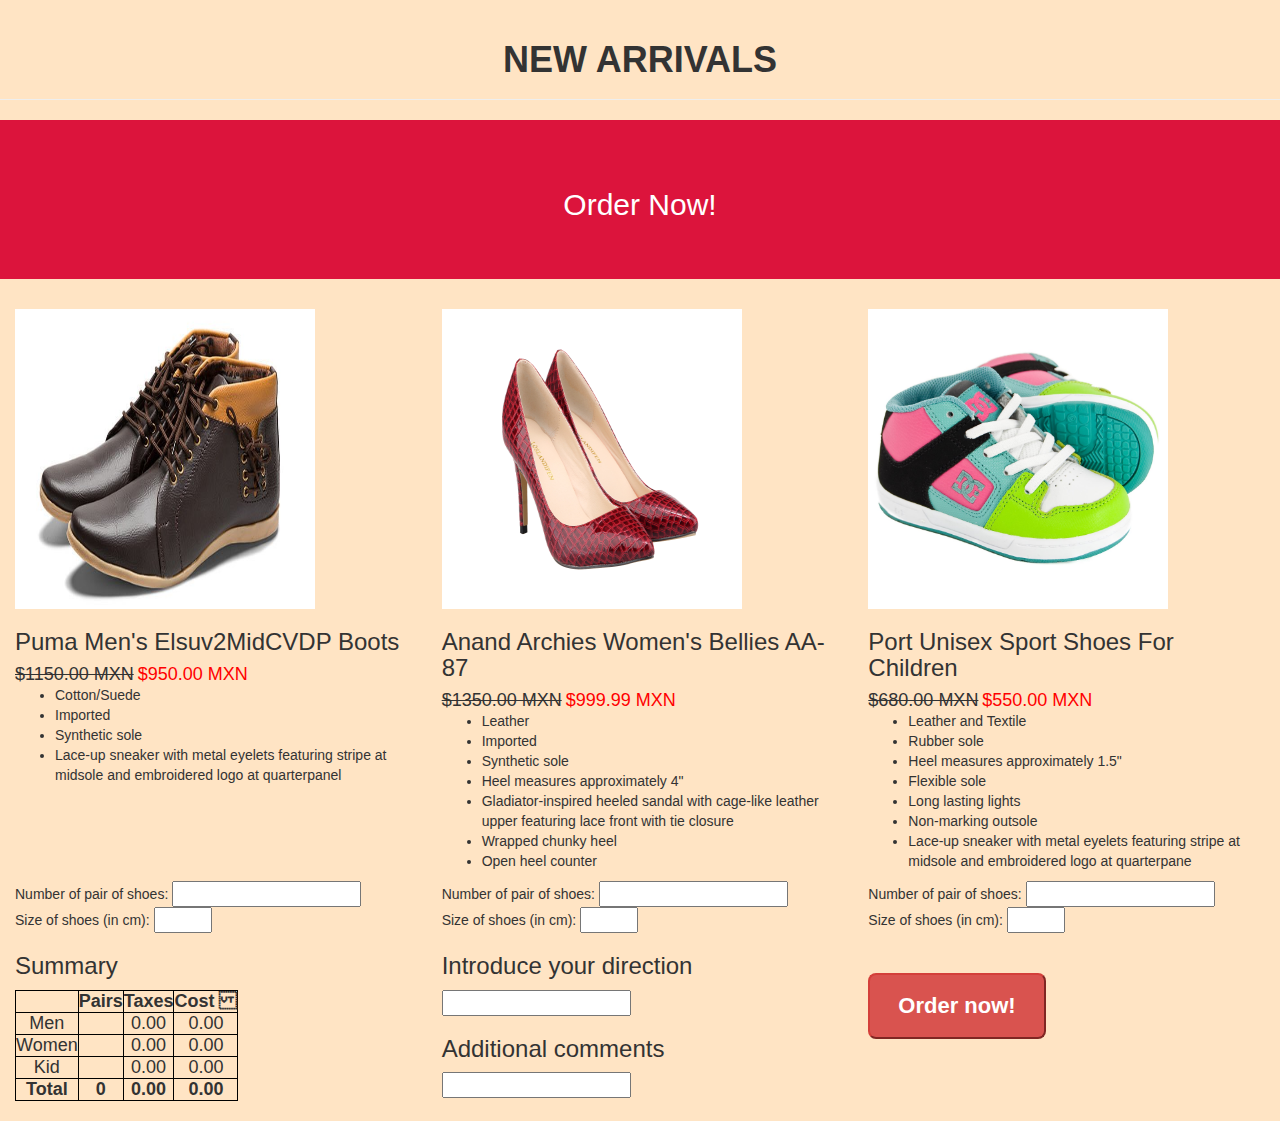
<file: lab6/lab4Ex2.html>
<html>
<head>
  <meta charset="utf-8">
  <title>Lab 6</title>
  <link rel="stylesheet" type="text/css" href="lab4Ex2.css">
  <meta name="viewport" content="width=device-width, initial-scale=1">
  <link rel="stylesheet" href="http://maxcdn.bootstrapcdn.com/bootstrap/3.3.7/css/bootstrap.min.css">
  <script src="https://ajax.googleapis.com/ajax/libs/jquery/1.12.4/jquery.min.js"></script>
  <script src="http://maxcdn.bootstrapcdn.com/bootstrap/3.3.7/js/bootstrap.min.js"></script>
</head>
<body onload="loadFun()" style="background-color:Bisque;">
  <div class="page-header">
    <h1  style="font-weight:bold;">NEW ARRIVALS</h1>
  </div>
  <div class="jumbotron" style="background-color:Crimson ; color:white;">
    <h2>Order Now!</h2>
  </div>
  <div id="cont" class="container-fluid">
    <div class="row">
      <div id="men">
        <div class="col-lg-4 col-md-4 col-sm-4 col-xs-12">
        <img src="menShoe.jpg"/ id="menShoe">
        </div>
      </div>

      <div id="women">
        <div class="col-lg-4 col-md-4 col-sm-4 col-xs-12">
          <img src="womenShoe.jpg" id="womenShoe">
        </div>
      </div>

      <div id="kid">
        <div class="col-lg-4 col-md-4 col-sm-4 col-xs-4">
          <img src="kidShoe.jpg"/ id="kidShoe">
        </div>
      </div>
    </div>


    <div class="row">
       <!-- Men info -->
      <div class="info" >
        <div class="col-lg-4 col-md-4 col-sm-4 col-xs-4">
          <h3>Puma Men's Elsuv2MidCVDP Boots</h3>
          <h4 class="disc">$1150.00 MXN</h4>
          <h4 class="newprice">$950.00 MXN</h4>
          <ul>
              <li>Cotton/Suede</li>
              <li>Imported</li>
              <li>Synthetic sole</li>
              <li>Lace-up sneaker with metal eyelets featuring stripe at midsole and embroidered logo at quarterpanel</li>
          </ul>


      </div>
     </div>

    <!-- Women info -->
    <div class="info">
      <div class="col-lg-4 col-md-4 col-sm-4 col-xs-4">
        <h3>Anand Archies Women's Bellies AA-87</h3>
        <h4 class="disc">$1350.00 MXN</h4>
        <h4 class="newprice">$999.99 MXN</h4>
        <ul><li>Leather</li>
            <li>  Imported</li>
            <li>Synthetic sole</li>
            <li>Heel measures approximately 4"</li>
            <li>Gladiator-inspired heeled sandal with cage-like leather upper featuring lace front with tie closure</li>
            <li>Wrapped chunky heel</li>
            <li>Open heel counter</li>
          </ul>

      </div>
    </div>

    <!-- kid info-->
    <div class="info">
      <div class="col-lg-4 col-md-4 col-sm-4 col-xs-4">
        <h3>Port Unisex Sport Shoes For Children</h3>
        <h4 class="disc">$680.00 MXN</h4>
        <h4 class="newprice">$550.00 MXN</h4>
        <ul>
          <li>Leather and Textile</li>
          <li>Rubber sole</li>
          <li>Heel measures approximately 1.5"</li>
          <li>Flexible sole</li>
          <li>Long lasting lights</li>
          <li>Non-marking outsole</li>
          <li>Lace-up sneaker with metal eyelets featuring stripe at midsole and embroidered logo at quarterpane</li>
        </ul>

    </div>
    </div>
  </div>

  <div class="row">
    <div class="col-lg-4 col-md-4 col-sm-4 col-xs-4">
      Number of pair of shoes:
      <input type="number" id="orderMen" min="0" oninput="dataMen()"></input><br>
      Size of shoes (in cm):
      <input id="sizeMen"type="number" min="20" max="30"></input>
      <br>
    </div>
    <div class="col-lg-4 col-md-4 col-sm-4 col-xs-4">
      Number of pair of shoes:
      <input type="number" min="0" id="orderWomen" oninput="dataWomen()"></input><br>
      Size of shoes (in cm):
      <input id="sizeWomen" type="number" min="20" max="30"></input>
      <br>
    </div>
    <div class="col-lg-4 col-md-4 col-sm-4 col-xs-4">
      Number of pair of shoes:
      <input type="number" min="0" id="orderKid" oninput="dataKid()"></input><br>
      Size of shoes (in cm):
      <input id="sizeKid" type="number" min="10" max="22"></input>
      <br>
    </div>

  </div>


  <div class="row">
      <div class="col-lg-4 col-md-4 col-sm-4 col-xs-4">
        <h3>Summary</h3>
        <table>
          <tr>
              <th> </td>
              <th>Pairs</td>
              <th>Taxes</td>
              <th>Cost</td>
          </tr>
          <tr>
            <td>Men</td>
            <td id="numMen"></td>
            <td id="taxMen"></td>
            <td id="costMen"</td>
          </tr>
          <tr>
            <td>Women</td>
            <td id="numWomen"></td>
            <td id="taxWomen"></td>
            <td id="costWomen"></td>
          </tr>
          <tr>
              <td>Kid</td>
              <td id="numKid"></td>
              <td id="taxKid"></td>
              <td id="costKid"</td>
          </tr>
          <tr>
              <td class="totals" id="total">Total</td>
              <td class="totals" id="numTotal"></td>
              <td class="totals" id="taxTotal"></td>
              <td class="totals" id="costTotal"</td>
          </tr>
        </table>
        <br></br>
      </div>

    <div class="col-lg-4 col-md-4 col-sm-4 col-xs-4">
      <h3>Introduce your direction </h3>
      <input type="text" id="direction"></input>
      <h3>Additional comments</h3>
      <input type="text"></input>
    </div>
    <div class="col-lg-4 col-md-4 col-sm-4 col-xs-4">
      <br></br>
      <button type="submit" class="btn-xlarge btn-danger" role="button" onclick="endProcess();"> Order now! </button>
    </div>



  </div>

  <script src="lab4Ex2.js"></script>
</body>
</html>
</file>
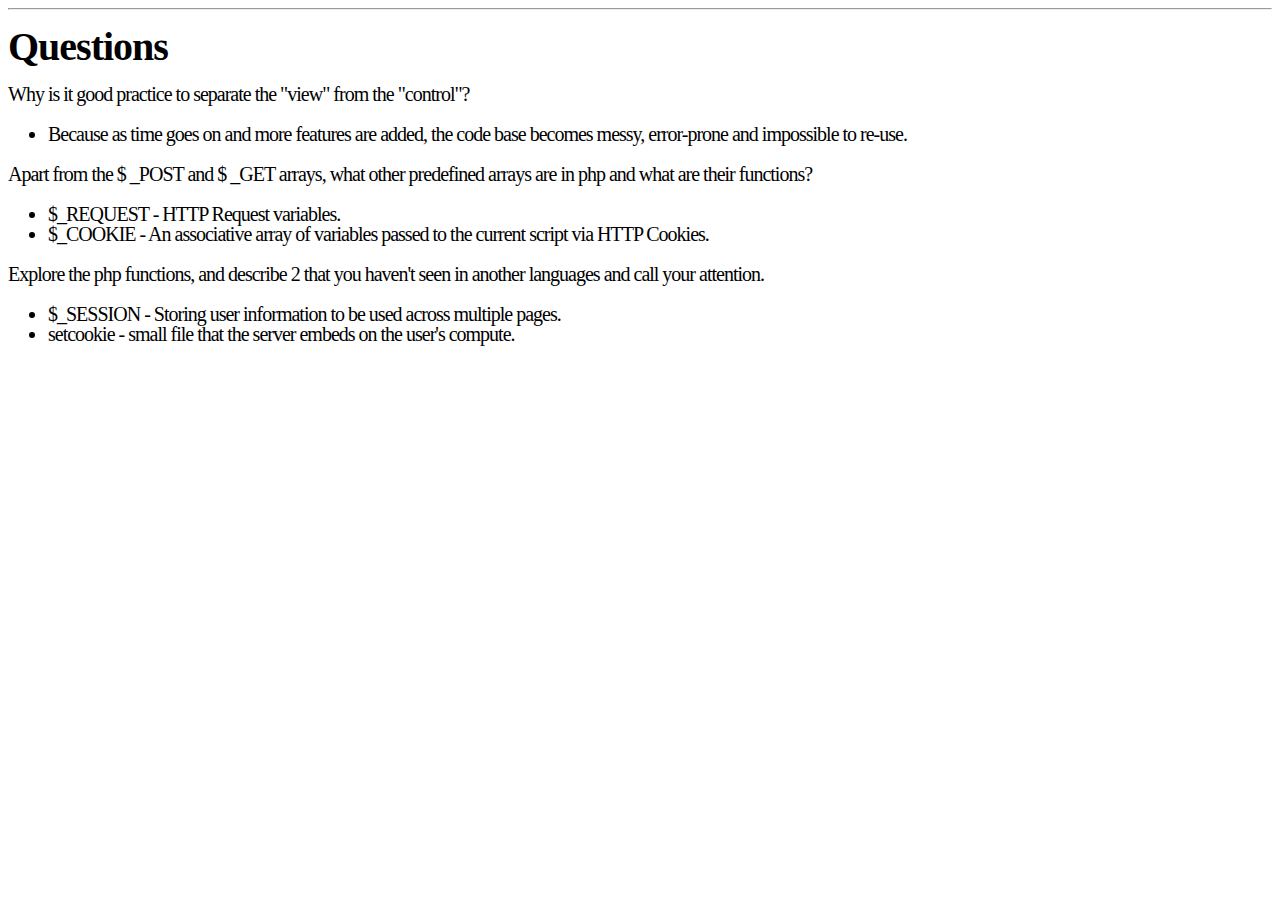
<file: lab9/questions.html>
<!DOCTYPE HTML>
<html>
<head>
  <link rel="stylesheet" type="text/css" href="lab9.css">

</head>
<body>
  <hr>
  <div id="questions">
  <h1> Questions </h1>
    Why is it good practice to separate the "view" from the "control"?
    <ul>
      <li>Because as time goes on and more features are added, the code base becomes messy, error-prone and impossible to re-use.
      </li>
    </ul>
    Apart from the $ _POST and $ _GET arrays, what other predefined arrays are in php and what are their functions?
    <ul>
      <li>$_REQUEST - HTTP Request variables.
      </li>
      <li>$_COOKIE - An associative array of variables passed to the current script via HTTP Cookies.
      </li>
    </ul>
    Explore the php functions, and describe 2 that you haven't seen in another languages and call your attention.
    <ul>
      <li>$_SESSION - Storing user information to be used across multiple pages.
      </li>
      <li> setcookie - small file that the server embeds on the user's compute.
      </li>
    </ul>
  </div>

</body>
</html>
</file>
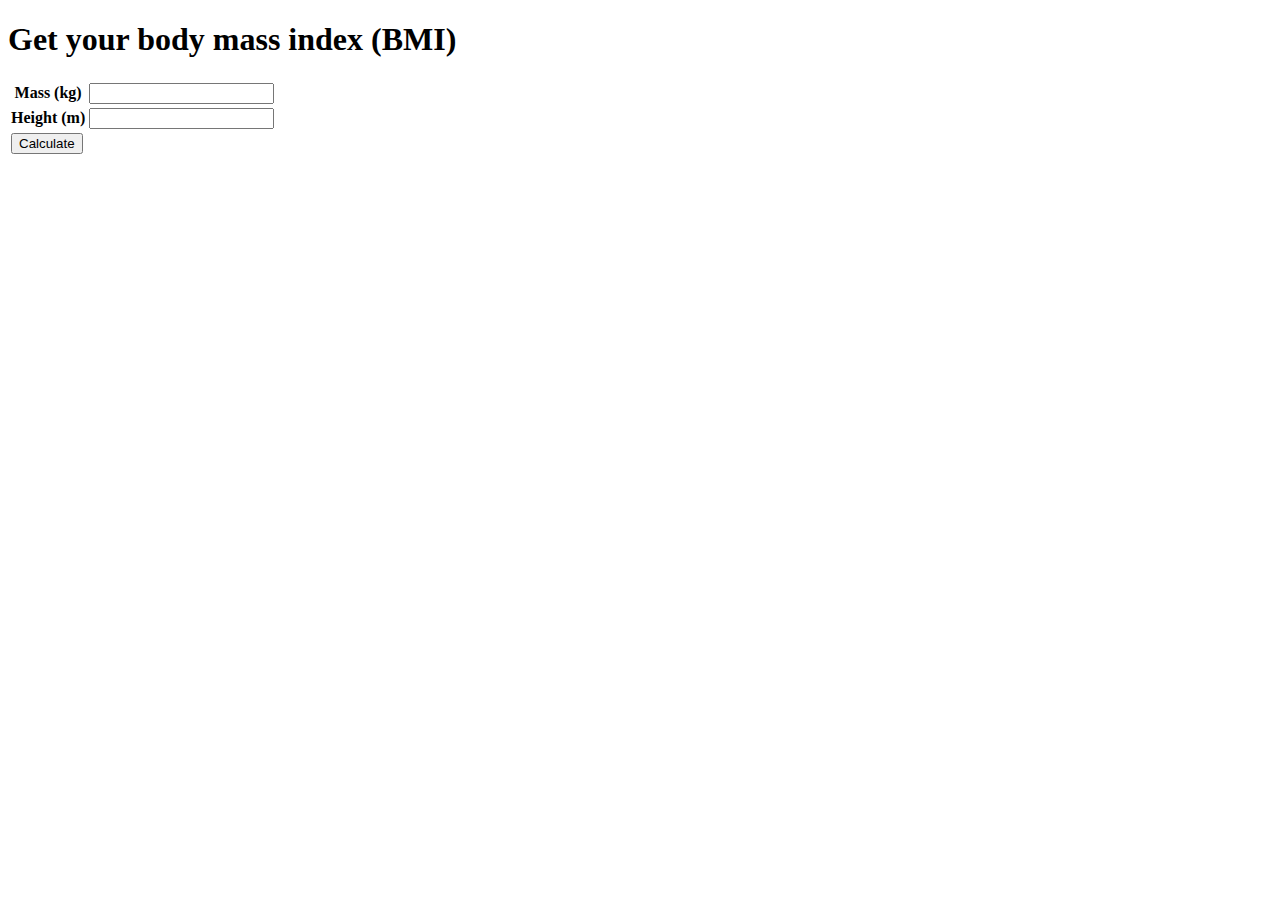
<file: lab10/exercise/lab9_view.html>
<!DOCTYPE html>
<html>
    <head>
        <meta http-equiv="Content-Type" content="text/html; charset=UTF-8">
        <title>BMI</title>
    </head>
    <body>
        <h1>Get your body mass index (BMI)</h1>
        <form method="POST" action="lab9_controller.php">
            <table>
                <tfoot>
                    <tr>
                        <td>
                            <input type="submit" name="calculate" value="Calculate" id="calculate"/>
                        </td>
                    </tr>
                </tfoot>
                <tbody>
                    <tr>
                        <th>
                            <label for="mass">Mass (kg)</label>
                        </th>
                        <td>
                            <input type="text" name= "mass" id="mass"/>
                        </td>
                    </tr>
                    <tr>
                        <th>
                            <label for="height">Height (m)</label>
                        </th>
                        <td>
                            <input type="text" name= "height" id="height"/>
                        </td>
                    </tr>
                </tbody>
        </form>
    </body>
</html>
</file>
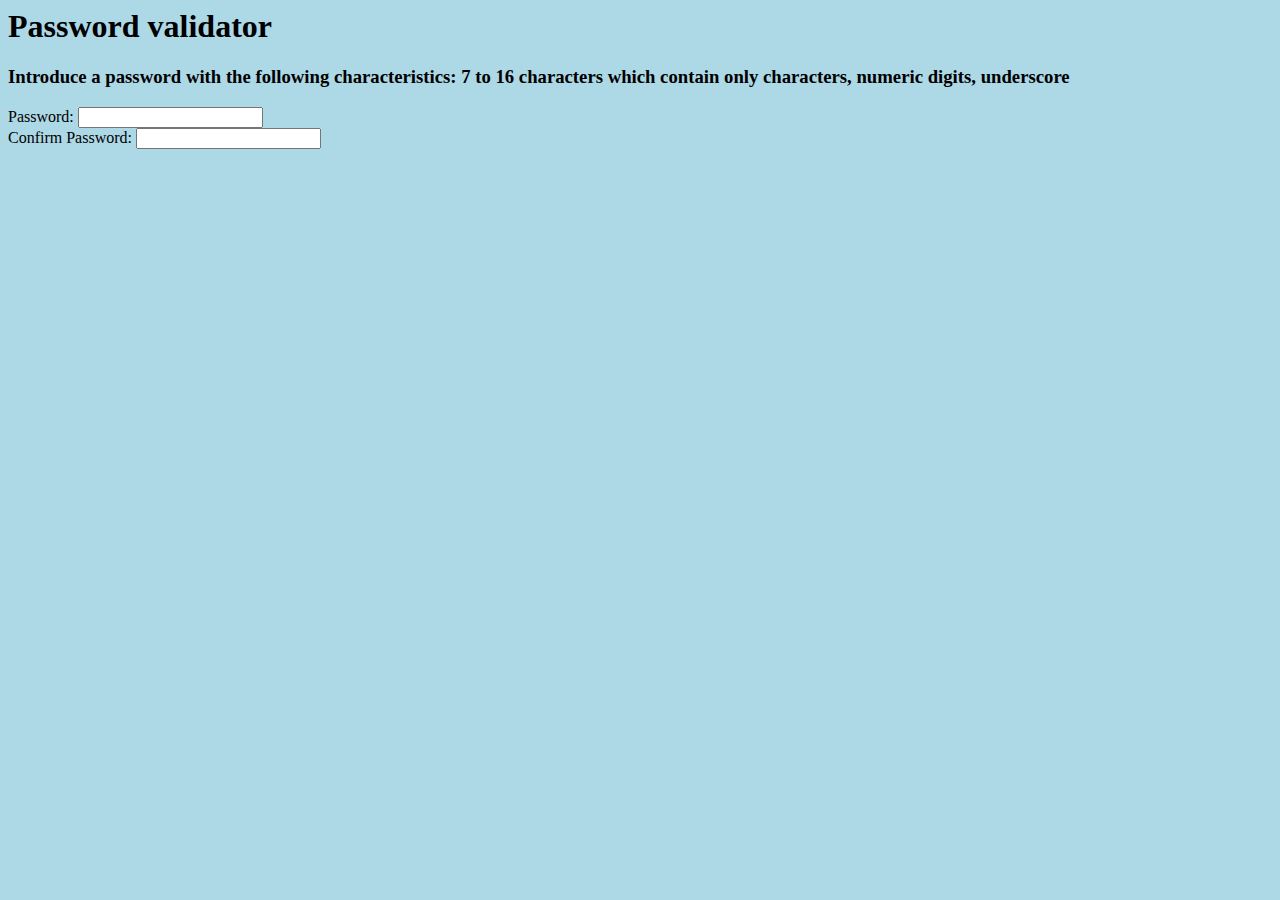
<file: lab4/ex1/lab4Ex1.html>
<html>
<head>
  <meta charset="utf-8">
  <title>Lab 4</title>
  <link rel="stylesheet" type="text/css" href="lab4Ex1.css">
</head>
<body>
  <div class="allForm">
    <h1> Password validator</h1>
      <form>
        <h3>Introduce a password with the following characteristics: 7 to 16 characters which contain only characters, numeric digits, underscore</h3>
        <div class="pass">
            <label> Password: </label>
            <input name="pass1" id="pass1" type="password">
            <span id="confirmPass" ></span>
        </div>
        <div class="pass">
          <label> Confirm Password: </label>
          <input name="pass2" id="pass2" type="password" onkeyup="checkPass(); return false">
          <span id="confirmMessage" class="confirmMessage"></span>
        </div>
      </form>

  </div>
  <script src="lab4Ex1.js"></script>
</body>
</html>
</file>
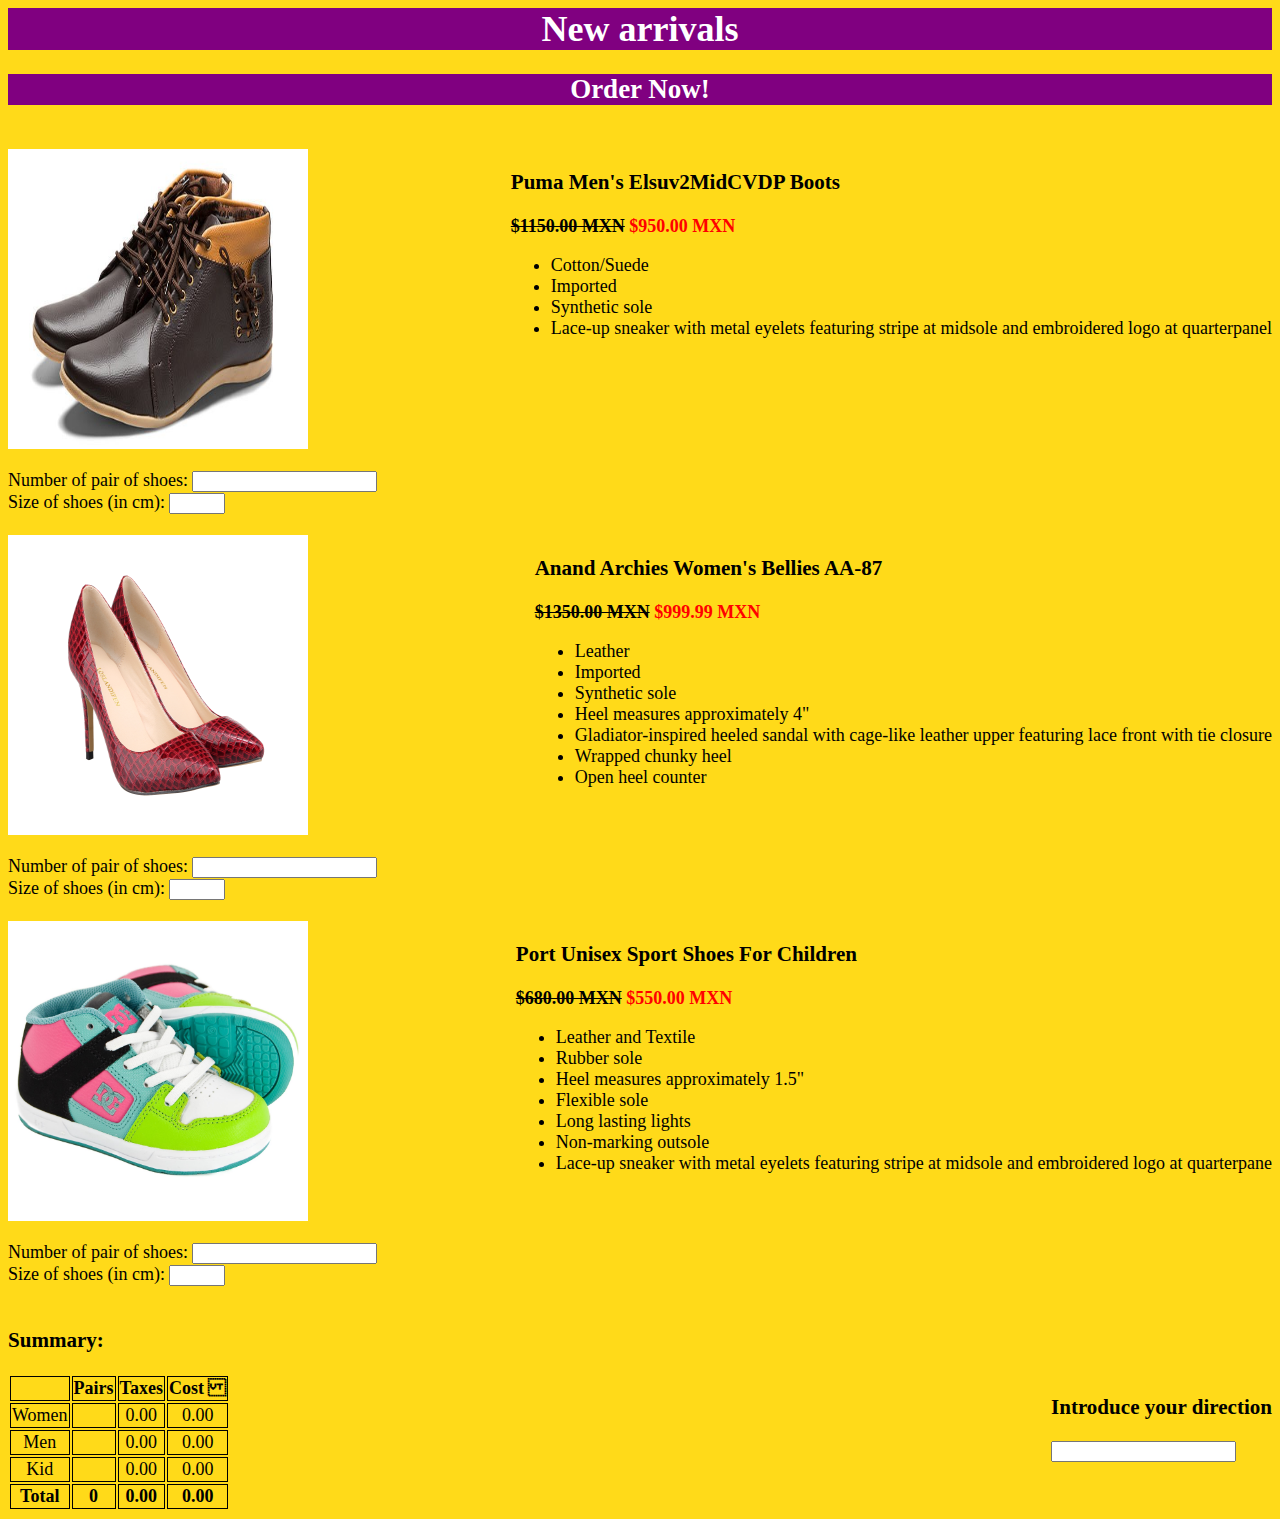
<file: lab4/Ex2/lab4Ex2.html>
<html>
<head>
  <meta charset="utf-8">
  <title>Lab 4</title>
  <link rel="stylesheet" type="text/css" href="lab4Ex2.css">
</head>
<body onload="loadFun()">
  <h1>New arrivals</h1>
  <h2>Order Now!</h2><br>
  <div id="cont">
    <div id="men">
      <img src="menShoe.jpg"/ id="menShoe" >
      <div class="info">
          <h3>Puma Men's Elsuv2MidCVDP Boots</h3>
          <h4 class="disc">$1150.00 MXN</h4>
          <h4 class="newprice">$950.00 MXN</h4>
          <ul>
              <li>Cotton/Suede</li>
              <li>Imported</li>
              <li>Synthetic sole</li>
              <li>Lace-up sneaker with metal eyelets featuring stripe at midsole and embroidered logo at quarterpanel</li>
          </ul>
      </div>
      <br></br> Number of pair of shoes:
      <input type="number" id="orderMen" min="0" oninput="dataMen()"></input><br>
      Size of shoes (in cm):
      <input type="number" min="20" max="30"></input>
      <br></br>
    </div>

    <div id="women">
      <img src="womenShoe.jpg" id="womenShoe">
      <div class="info">
          <h3>Anand Archies Women's Bellies AA-87</h3>
          <h4 class="disc">$1350.00 MXN</h4>
          <h4 class="newprice">$999.99 MXN</h4>
          <ul><li>Leather</li>
              <li>  Imported</li>
              <li>Synthetic sole</li>
              <li>Heel measures approximately 4"</li>
              <li>Gladiator-inspired heeled sandal with cage-like leather upper featuring lace front with tie closure</li>
              <li>Wrapped chunky heel</li>
              <li>Open heel counter</li>
          </ul>
      </div>
      <br></br>Number of pair of shoes:
      <input type="number" min="0" id="orderWomen" oninput="dataWomen()"></input><br>
      Size of shoes (in cm):
      <input type="number" min="20" max="30"></input>
      <br></br>
    </div>

    <div id="kid">
      <img src="kidShoe.jpg"/ id="kidShoe">
      <div class="info">
          <h3>Port Unisex Sport Shoes For Children</h3>
          <h4 class="disc">$680.00 MXN</h4>
          <h4 class="newprice">$550.00 MXN</h4>
          <ul>
            <li>Leather and Textile</li>
            <li>Rubber sole</li>
            <li>Heel measures approximately 1.5"</li>
            <li>Flexible sole</li>
            <li>Long lasting lights</li>
            <li>Non-marking outsole</li>
            <li>Lace-up sneaker with metal eyelets featuring stripe at midsole and embroidered logo at quarterpane</li>
          </ul>
      </div>
      <br></br> Number of pair of shoes:
      <input type="number" min="0" id="orderKid" oninput="dataKid()"></input><br>
      Size of shoes (in cm):
      <input type="number" min="10" max="22"></input>
      <br></br>
    </div>

    <div>
      <h3>Summary:</h3>
      <table>
        <tr>
            <th> </td>
            <th>Pairs</td>
            <th>Taxes</td>
            <th>Cost</td>
        </tr>
        <tr>
            <td>Women</td>
            <td id="numWomen"></td>
            <td id="taxWomen"></td>
            <td id="costWomen"></td>
        </tr>
        <tr>
            <td>Men</td>
            <td id="numMen"></td>
            <td id="taxMen"></td>
            <td id="costMen"</td>
        </tr>
        <tr>
            <td>Kid</td>
            <td id="numKid"></td>
            <td id="taxKid"></td>
            <td id="costKid"</td>
        </tr>
        <tr>
            <td class="totals" id="total">Total</td>
            <td class="totals" id="numTotal"></td>
            <td class="totals" id="taxTotal"></td>
            <td class="totals" id="costTotal"</td>
        </tr>
    </table>

    <div  id="dir">
    <h3>Introduce your direction </h3>
    <input type="text"></input>
    </div>
  </div>
  </div>

  <script src="lab4Ex2.js"></script>
</body>
</html>
</file>
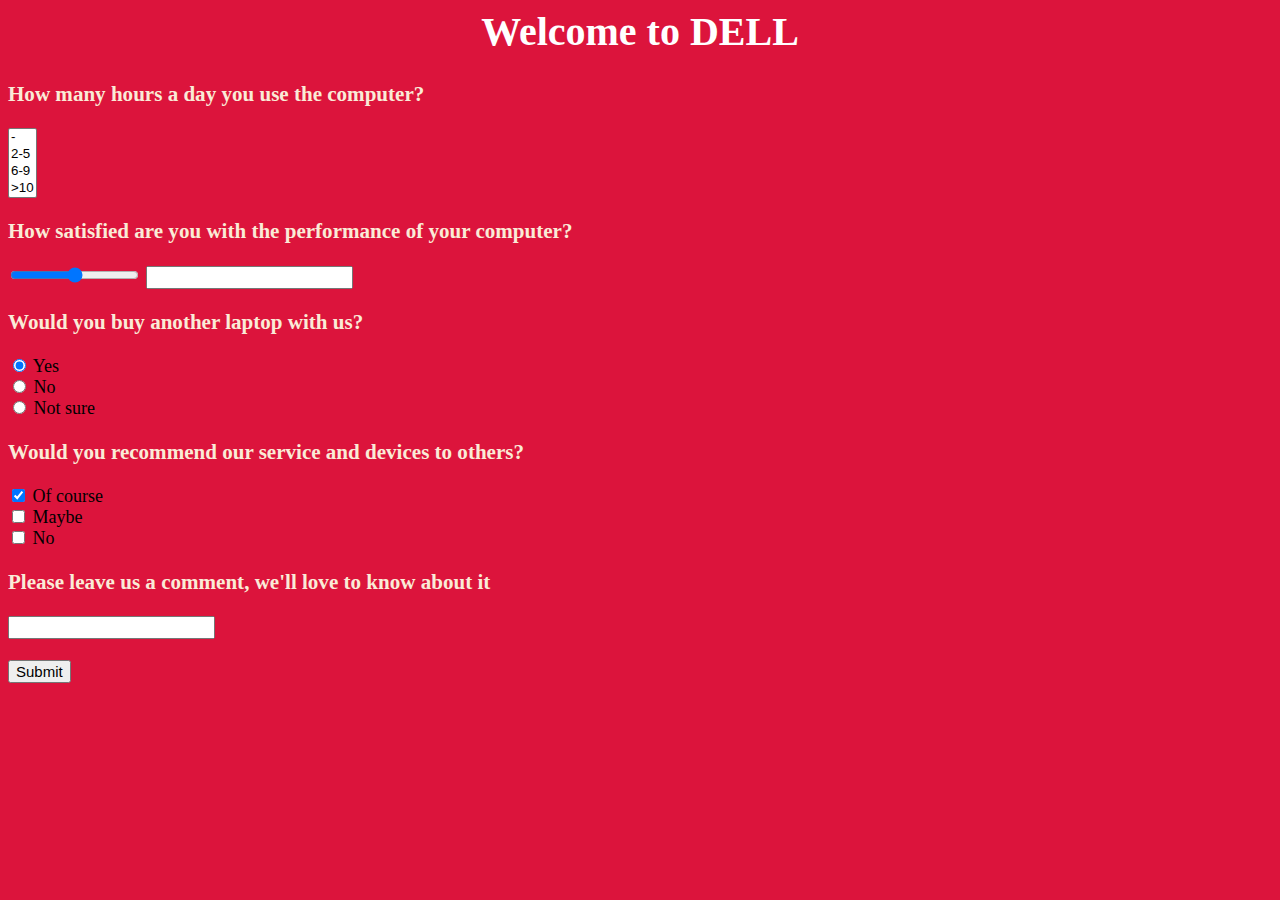
<file: lab4/Ex3/lab4Ex3.html>
<html>
  <head>
    <title>Lab 4</title>
    <link rel="stylesheet" type="text/css" href="lab4Ex3.css">
  </head>
  <body>

    <div id="promot">
      <h1>Dell thanks for your time on answering the following survey!</h1>
      <p> Our support team and the entire company thanks your contribution </p>
      <p> The following code is going to be participating in a raffle of a <strong>Dell Laptop I5559_I581TPW10S Purpura </strong> on September 11th</p>
      <p id="rand"></p>
      <img src="laptop.jpg"></img>
    </div>

    <div id="survey">
      <h1>Welcome to DELL</h1>
    <form>
      <h3>How many hours a day you use the computer?</h3>
      <select required size="4">
      <option >-</option>
       <option>2-5</option>
       <option>6-9</option>
       <option>>10</option>
      </select>

      <h3>How satisfied are you with the performance of your computer?</h3>
      <input type="range" name="rangeInput" required min="0" max="10" onchange="updateTextInput(this.value);">
      <input type="text" id="textInput" value="">

      <h3>Would you buy another laptop with us?</h3>
      <input type="radio"  name="buy" checked> Yes </input><br>
      <input type="radio" name="buy"> No </input><br>
      <input type="radio" name="buy"> Not sure </input>

      <h3>Would you recommend our service and devices to others?</h3>
      <input type="checkbox" name="rec" checked> Of course </input><br>
      <input type="checkbox" name="rec"> Maybe </input><br>
      <input type="checkbox" name="rec"> No </input>

      <h3>Please leave us a comment, we'll love to know about it</h3>
      <input id="comm" type="text" name="txt" required>  </input><br></br>
      <input type="button" name="Submit" value="Submit" onclick="promo();"></input>
    </form>
  </div>

    <script src=lab4Ex3.js></script>

  </body>
</html>
</file>
<file: lab10/lab10.css>
.error {
  color: #FF0000;
}
input[type=text], select {
    width: 100%;
    padding: 12px 20px;
    margin: 8px 0;
    display: inline-block;
    border: 1px solid #ccc;
    border-radius: 4px;
    box-sizing: border-box;
}
textarea{
  width: 100%;
}

input[type=submit] {
    width: 100%;
    background-color: #4CAF50;
    color: white;
    padding: 14px 20px;
    margin: 8px 0;
    border: none;
    border-radius: 4px;
    cursor: pointer;
}

input[type=submit]:hover {
    background-color: #45a049;
}

div{
  font-family: times, Times New Roman, times-roman, georgia, serif;
  font-size: 20px;
  line-height: 20px;
  letter-spacing: -1px;
}
</file>
<file: lab2/formatMinimized.css>
#table,h1{text-align:center}body{font:17px Georgia 

serif;background-color:#fac0e4;color:#f60a36}h1

{font:italic 700 60px Georgia,serif;color:#ce0061}

h2{font:italic 700 25px 

Georgia,serif;color:#ce001d}#refe{font:italic 700 

18px Georgia,serif}#newCont,#table,h3{font-

family:Arial,Helvetica,sans-serif}#Favsp

{color:#5b08cd}#QA{color:#2d6fc8}#bold{font-

weight:700}.ans{color:#f60a36}footer{color:#000}h3

{font-size:medium;color:#AF0077;font-

style:italic;font-weight:bolder}.acts{font-

size:large;color:#ff9c00;font-weight:700}.hr

{color:#fff}a{color:green}#gym,#panda,#trx{margin-

left:35%}#table{border:1px solid #fff;align-

items:center}#newCont{font-size:15px;color:#AF0077}
</file>
<file: lab5/lab5.css>
#landscape{
  z-index:-1;
  position:absolute;
  opacity:0.7;
  width:1270px;
  height:770px;
}

h3{
  display:inline;
}
.question{
  height:15px;
  width:15px;
}

#textInput{
  width:25px;
}
#welcome{
  text-align:center;
}
.drag{
  display:inline;
  z-index:10;
}
#char1{
  width:180px;
  height:200px;
}
#char2{
  width:200px;
  height:200px;
}
#char3{
  width:205px;
  height:200px;
}
#char4{
  width:200px;
  height:200px;
}
#div1{
  border-radius: 25px;
  border: 4px solid #73AD21;
  padding: 20px;
  width: 850px;
  height: 200px;
}

th, td {
    padding: 8px;
    text-align: left;
    border-bottom: 1px solid #ddd;
}
tr:hover{
  background-color:#4e9394;
}
button{
  border-radius: 12px;
}
body{
  background-color:#4d8894;
}
a{
  color:AntiqueWhite;
  text-decoration:none;
}

.sub{
  text-indent: 15px;
}
p{
  font-style: italic;
  color:lightgrey;
  font-size: 15px;
}
a{
  color:black;
  font-size: 14px;
}
</file>
<file: lab9/lab9.css>
.error {
  color: #FF0000;
}
input[type=text], select {
    width: 100%;
    padding: 12px 20px;
    margin: 8px 0;
    display: inline-block;
    border: 1px solid #ccc;
    border-radius: 4px;
    box-sizing: border-box;
}
textarea{
  width: 100%;
}

input[type=submit] {
    width: 100%;
    background-color: #4CAF50;
    color: white;
    padding: 14px 20px;
    margin: 8px 0;
    border: none;
    border-radius: 4px;
    cursor: pointer;
}

input[type=submit]:hover {
    background-color: #45a049;
}

div{
  font-family: times, Times New Roman, times-roman, georgia, serif;
  font-size: 20px;
  line-height: 20px;
  letter-spacing: -1px;
}
</file>
<file: lab6/lab4Ex2.css>
#menShoe,#womenShoe,#kidShoe{
  width: 300;
  height: 300;
  /*display: inline;*/
}
.jumbotron{
  background-color: purple;
}
tr, th,td{
  border: 1px solid black;
  text-align: center;
  font-size:18px;
}
table{
  display: inline;
  font-size:18px;
}

div{
  align:center;
}

.info{
  /*float:right;*/
}
img{
  float:center;
}

h1, h2{
  text-align: center;
  font-weight: bold;
/*  background-color: purple;*/
  color: white;
}
body{
  background-color: #FFDA19;
  font-size: 18px;
}

.disc{
  text-decoration: line-through;
}
h4{
    display: inline;
}
h3{
  font-weight:bold;
}

.cont{
  align:center;
}

.newprice{
  color:red;
}

.totals{
  font-weight: bold;
}

.btn-xlarge {
    padding: 18px 28px;
    font-size: 22px;
    line-height: normal;
    -webkit-border-radius: 8px;
       -moz-border-radius: 8px;
            border-radius: 8px;
    font-weight:bold;
}
</file>
<file: lab4/ex1/lab4Ex1.css>
body{
  background-color: lightblue;
  text-align: left;
  font-size-adjust: auto;
}
</file>
<file: lab4/Ex2/lab4Ex2.css>
#menShoe,#womenShoe,#kidShoe{
  width: 300;
  height: 300;
  display: inline;
}
tr, th,td{
  border: 1px solid black;
  text-align: center;
  font-size:18px;
}
table{
  display: inline;
  font-size:18px;
}

div{
  align:center;
}

.info{
  float:right;
}
img{
  float:center;
}
#dir{
  float: right;
}
h1, h2{
  text-align: center;
  font-weight: bold;
  background-color: purple;
  color: white;
}
body{
  background-color: #FFDA19;
  font-size: 18px;
}

.disc{
  text-decoration: line-through;
}
h4{
    display: inline;
}

.cont{
  align:center;
}

.newprice{
  color:red;
}

.totals{
  font-weight: bold;
}
</file>
<file: lab4/Ex3/lab4Ex3.css>
body{
  background-color: Crimson  ;
  font-size: 18px;
}
h1{
  text-align: center;
  font-size: 40px;
  color: white ;
  font-weight: bold;
}
h3{
 color: AntiqueWhite;
}
input{
  font-size: 15px;
}

p{
  color: AntiqueWhite;
  font-size: 20px;
}

#rand{
  font-weight: bold;
  background-color: pink;
  text-align: center;
  color: black;
}

img{
  width: 400;
  height: 300;
  display: block;
  margin-left: auto;
  margin-right: auto;
}
</file>
